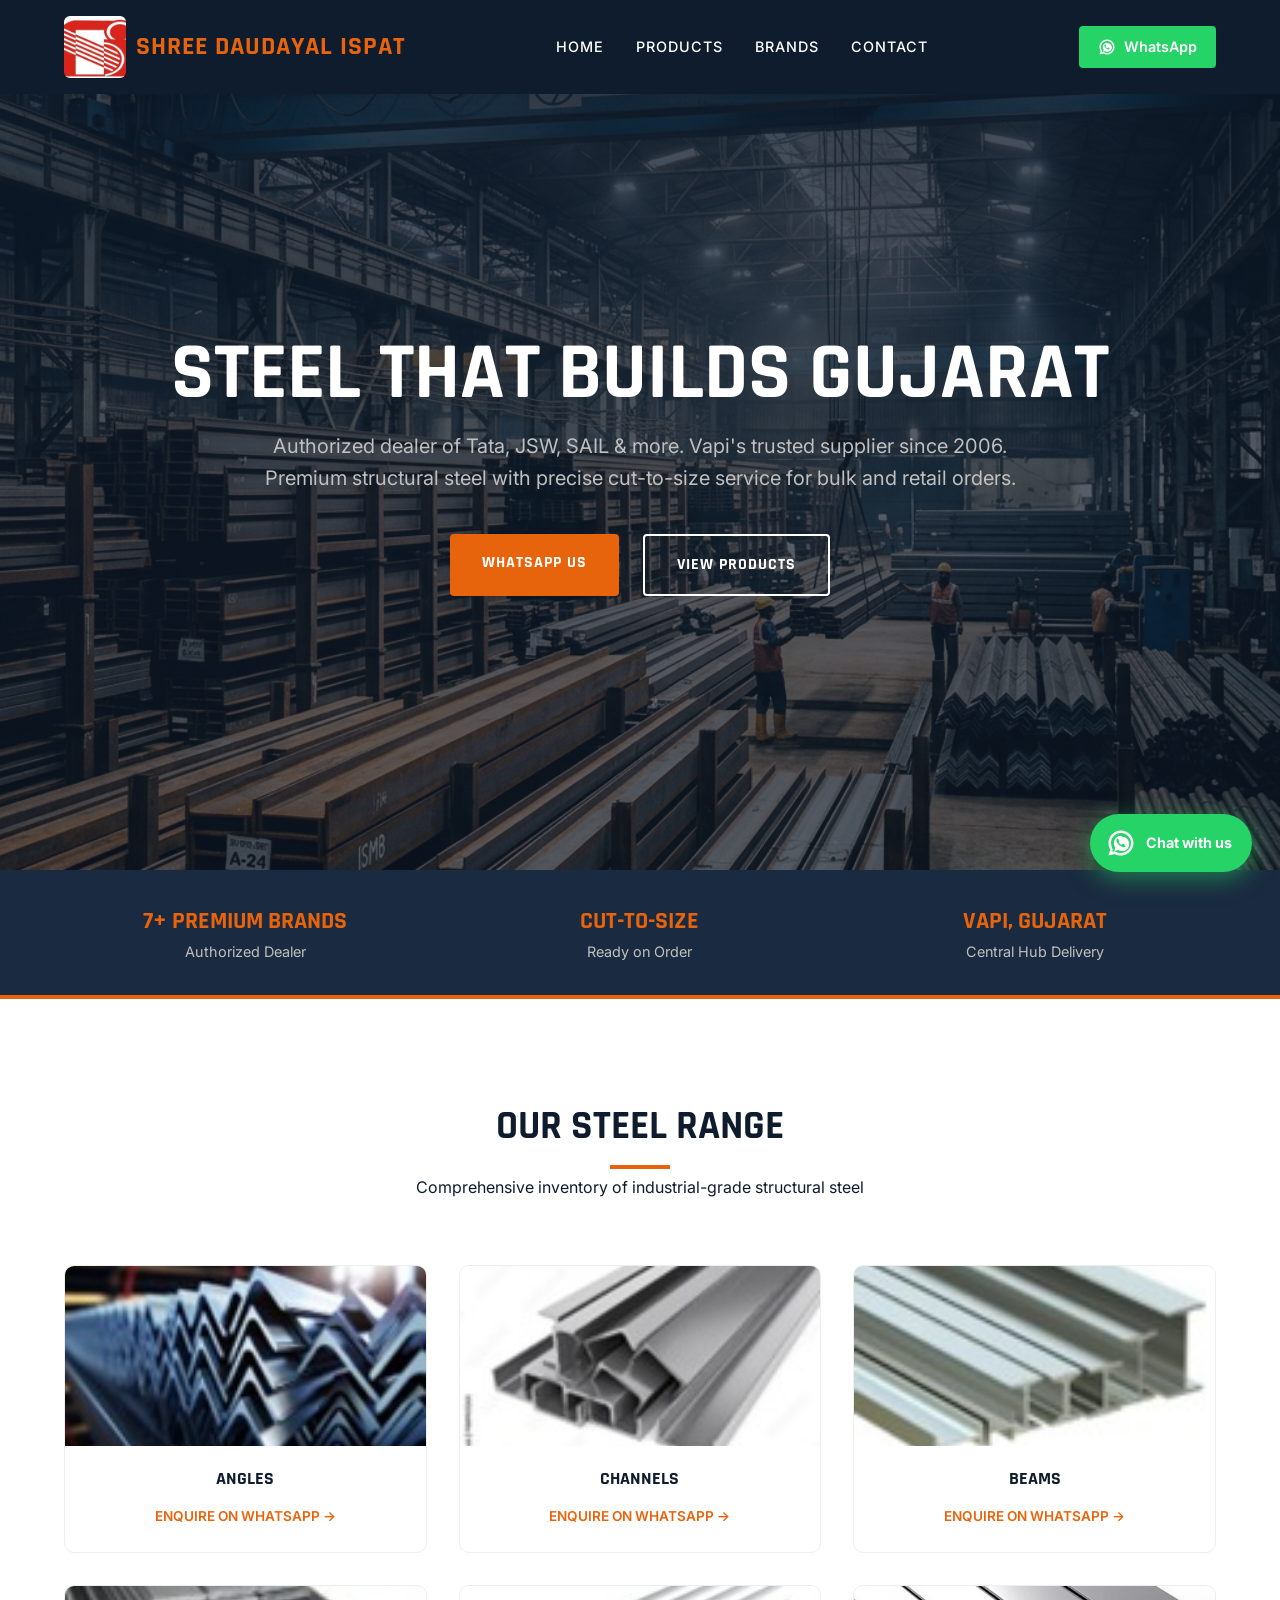
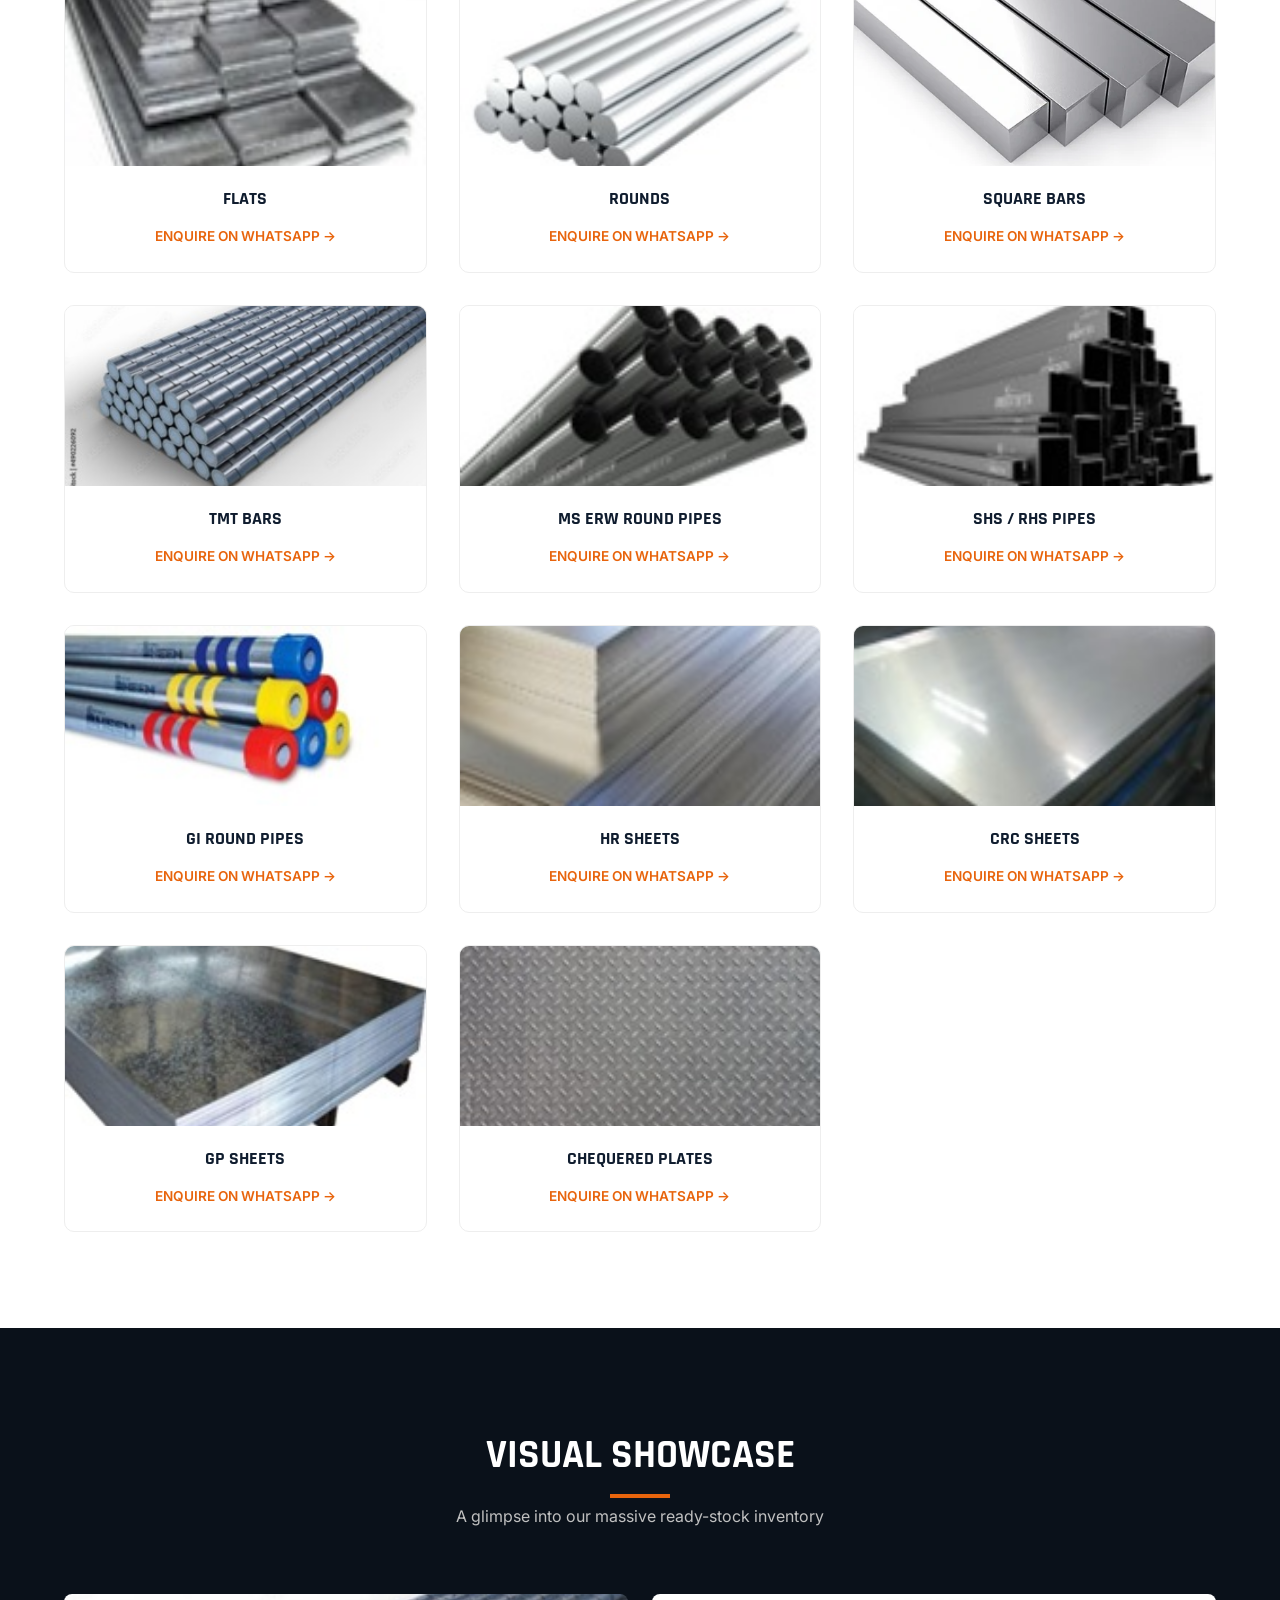
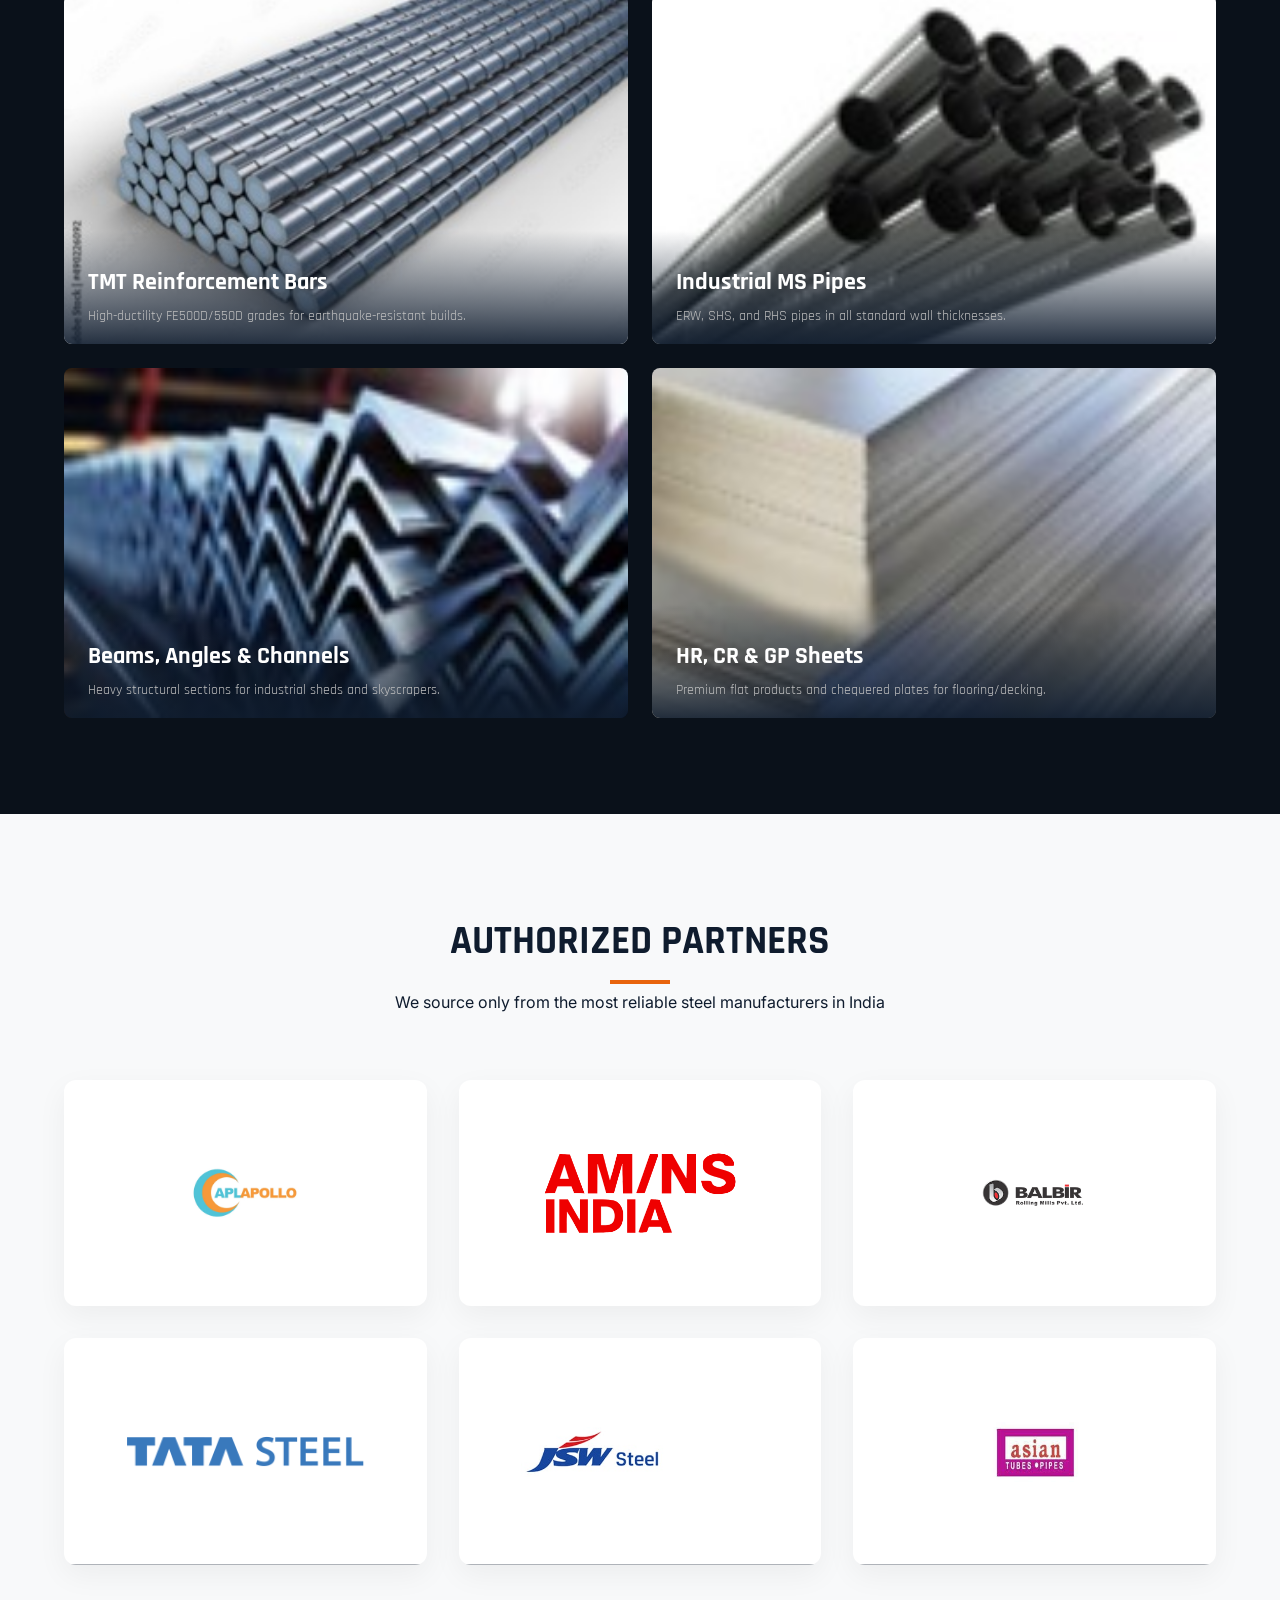
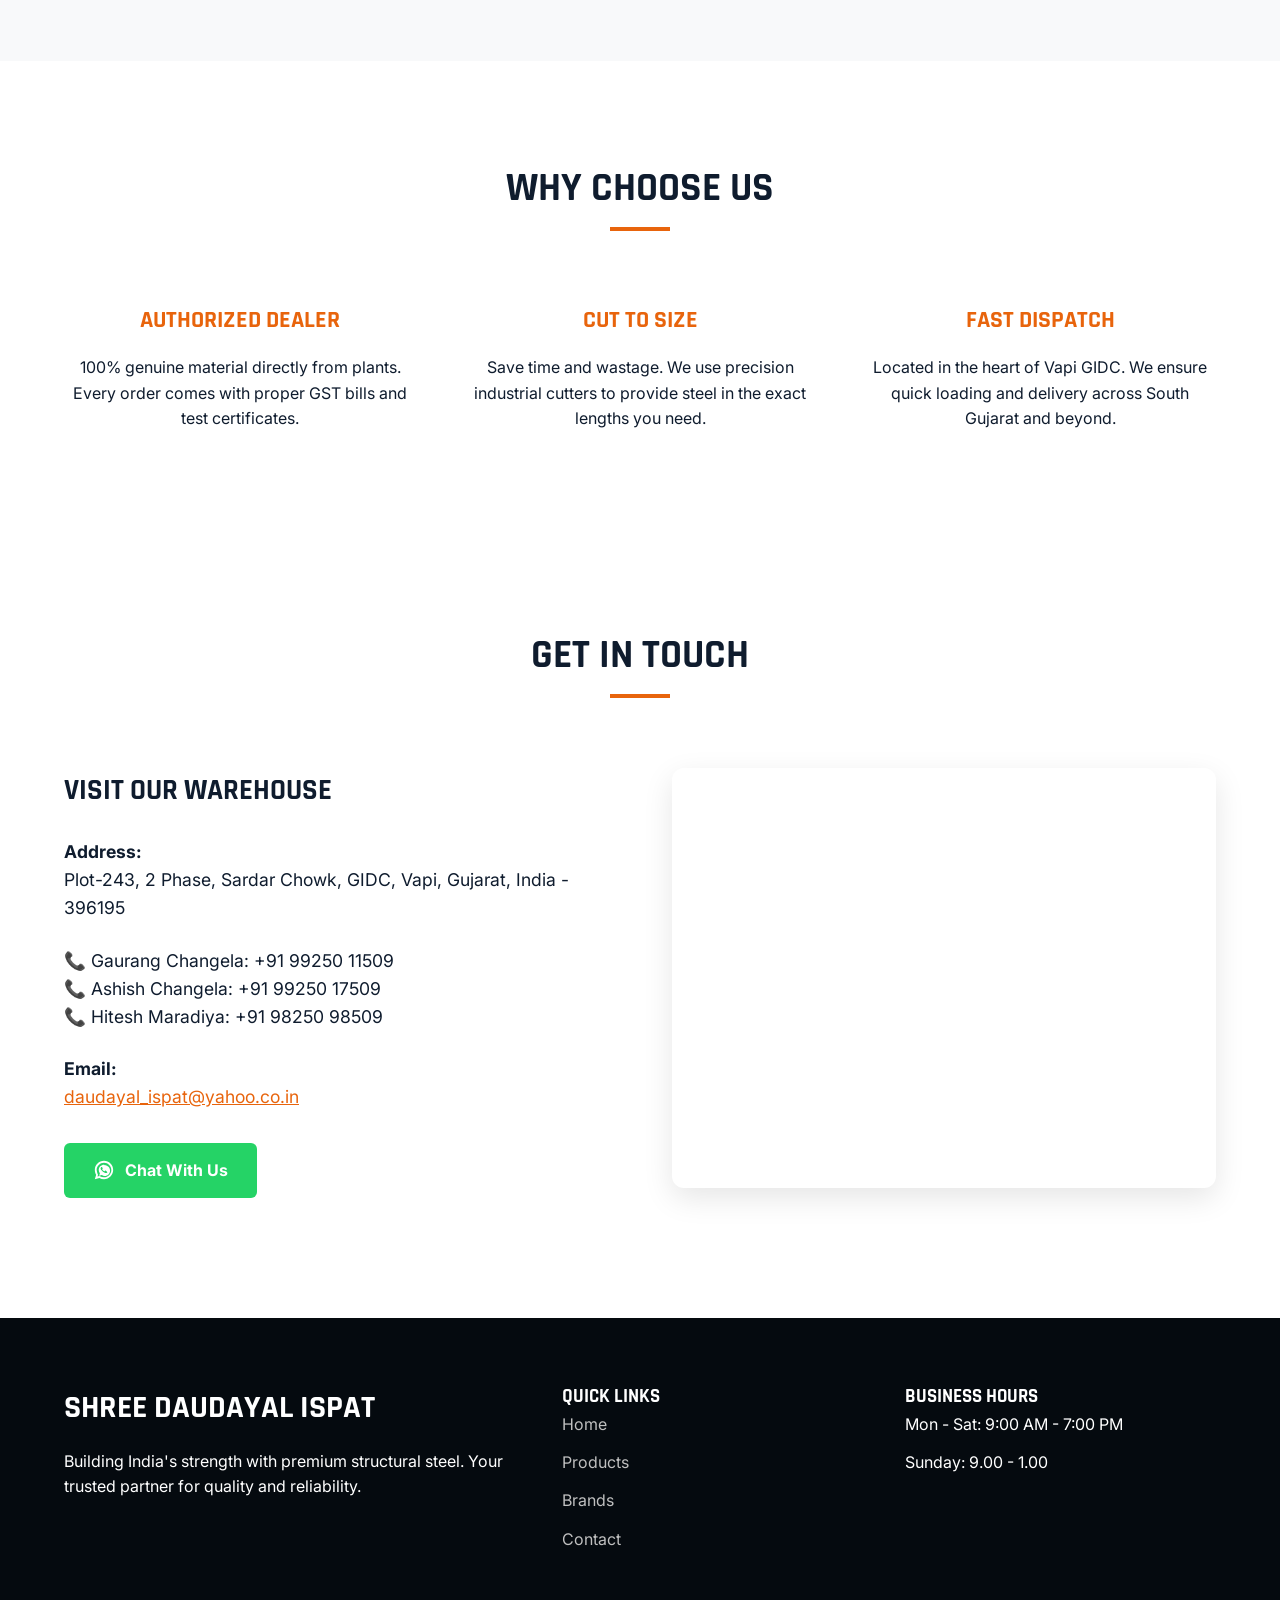
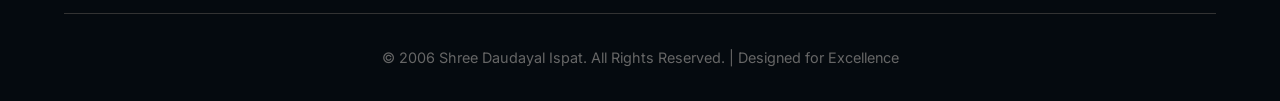
<file: index.html>
<!DOCTYPE html>
<html lang="en">

<head>
    <meta charset="UTF-8">
    <meta name="viewport" content="width=device-width, initial-scale=1.0">
    <title>Shree Daudayal Ispat | Structural Steel Supplier in Vapi, Gujarat</title>
    <meta name="description"
        content="Authorized dealer of Tata Steel, JSW, SAIL & APL Apollo. Vapi's trusted supplier of structural steel: angles, channels, beams, TMT bars, and more. Cut-to-size available.">

    <!-- Google Fonts -->
    <link rel="preconnect" href="https://fonts.googleapis.com">
    <link rel="preconnect" href="https://fonts.gstatic.com" crossorigin>
    <link
        href="https://fonts.googleapis.com/css2?family=Inter:wght@400;500;600&family=Rajdhani:wght@500;600;700&display=swap"
        rel="stylesheet">

    <style>
        :root {
            --navy: #0f1c2e;
            --navy-light: #1a2a40;
            --grey: #c0c0c0;
            --grey-dark: #808080;
            --orange: #e8640c;
            --orange-hover: #ff7a21;
            --white: #ffffff;
            --black: #050a0f;
            --transition: all 0.3s cubic-bezier(0.4, 0, 0.2, 1);
        }

        * {
            margin: 0;
            padding: 0;
            box-sizing: border-box;
            scroll-behavior: smooth;
        }

        body {
            font-family: 'Inter', sans-serif;
            background-color: var(--white);
            color: var(--navy);
            line-height: 1.6;
            overflow-x: hidden;
        }

        h1,
        h2,
        h3,
        .logo-text {
            font-family: 'Rajdhani', sans-serif;
            text-transform: uppercase;
            font-weight: 700;
        }

        /* --- Navbar --- */
        nav {
            position: fixed;
            top: 0;
            width: 100%;
            background-color: var(--navy);
            color: var(--white);
            z-index: 1000;
            padding: 1rem 5%;
            display: flex;
            justify-content: space-between;
            align-items: center;
            box-shadow: 0 4px 20px rgba(0, 0, 0, 0.1);
        }

        .logo-brand {
            display: flex;
            align-items: center;
            gap: 10px;
            text-decoration: none;
        }

        .logo-brand img {
            width: 62px;
            height: 62px;
            border-radius: 6px;
            object-fit: cover;
            object-position: center;
            flex-shrink: 0;
        }

        .logo-text {
            font-size: 1.6rem;
            letter-spacing: 1px;
            color: var(--orange);
        }

        .logo-text span {
            color: var(--orange);
        }

        @media (max-width: 480px) {
            .logo-brand img { width: 46px; height: 46px; }
            .logo-text { font-size: 1.15rem; }
        }

        .nav-links {
            display: flex;
            gap: 2rem;
            list-style: none;
        }

        .nav-links a {
            color: var(--white);
            text-decoration: none;
            font-weight: 500;
            font-size: 0.9rem;
            text-transform: uppercase;
            letter-spacing: 1px;
            transition: var(--transition);
        }

        .nav-links a:hover {
            color: var(--orange);
        }

        .nav-cta {
            background-color: #25D366;
            /* WhatsApp Green */
            color: white;
            padding: 0.6rem 1.2rem;
            border-radius: 4px;
            text-decoration: none;
            display: flex;
            align-items: center;
            gap: 8px;
            font-weight: 600;
            font-size: 0.9rem;
            transition: var(--transition);
        }

        .nav-cta:hover {
            transform: translateY(-2px);
            box-shadow: 0 4px 12px rgba(37, 211, 102, 0.3);
        }

        .menu-toggle {
            display: none;
            cursor: pointer;
            font-size: 1.5rem;
        }

        /* --- Hero --- */
        .hero {
            height: 90vh;
            background: linear-gradient(rgba(15, 28, 46, 0.8), rgba(15, 28, 46, 0.6)), url('hero.png');
            background-size: cover;
            background-position: center;
            display: flex;
            flex-direction: column;
            justify-content: center;
            align-items: center;
            text-align: center;
            color: var(--white);
            padding: 0 5%;
            margin-top: 60px;
        }

        .hero h1 {
            font-size: clamp(2.5rem, 8vw, 5rem);
            margin-bottom: 1rem;
            line-height: 1;
        }

        .hero p {
            font-size: clamp(1rem, 2vw, 1.25rem);
            max-width: 800px;
            margin-bottom: 2.5rem;
            color: var(--grey);
        }

        .hero-btns {
            display: flex;
            gap: 1.5rem;
        }

        .btn {
            padding: 1rem 2rem;
            border-radius: 4px;
            text-decoration: none;
            font-weight: 700;
            text-transform: uppercase;
            letter-spacing: 1px;
            transition: var(--transition);
            font-family: 'Rajdhani', sans-serif;
        }

        .btn-primary {
            background-color: var(--orange);
            color: var(--white);
        }

        .btn-primary:hover {
            background-color: var(--orange-hover);
            transform: translateY(-3px);
        }

        .btn-secondary {
            background-color: transparent;
            border: 2px solid var(--white);
            color: var(--white);
        }

        .btn-secondary:hover {
            background-color: var(--white);
            color: var(--navy);
            transform: translateY(-3px);
        }

        /* --- Trust Bar --- */
        .trust-bar {
            background-color: var(--navy-light);
            padding: 2rem 5%;
            display: grid;
            grid-template-columns: repeat(3, 1fr);
            gap: 2rem;
            border-bottom: 4px solid var(--orange);
        }

        .trust-item {
            text-align: center;
            color: var(--white);
        }

        .trust-item h3 {
            font-size: 1.5rem;
            color: var(--orange);
        }

        .trust-item p {
            font-size: 0.9rem;
            color: var(--grey);
        }

        /* --- Products Section --- */
        .section-padding {
            padding: 6rem 5%;
        }

        .section-header {
            text-align: center;
            margin-bottom: 4rem;
        }

        .section-header h2 {
            font-size: 2.5rem;
            position: relative;
            display: inline-block;
            margin-bottom: 1rem;
        }

        .section-header h2::after {
            content: '';
            position: absolute;
            bottom: -10px;
            left: 50%;
            transform: translateX(-50%);
            width: 60px;
            height: 4px;
            background-color: var(--orange);
        }

        .products-grid {
            display: grid;
            grid-template-columns: repeat(auto-fill, minmax(280px, 1fr));
            gap: 2rem;
        }

        .product-card {
            background: var(--white);
            border: 1px solid #eee;
            border-radius: 10px;
            overflow: hidden;
            text-align: center;
            transition: var(--transition);
            display: flex;
            flex-direction: column;
            align-items: center;
            justify-content: space-between;
        }

        .product-card:hover {
            border-color: var(--orange);
            transform: translateY(-8px);
            box-shadow: 0 20px 40px rgba(0, 0, 0, 0.1);
        }

        .product-img-wrap {
            width: 100%;
            height: 180px;
            overflow: hidden;
        }

        .product-img-wrap img {
            width: 100%;
            height: 100%;
            object-fit: cover;
            transition: transform 0.4s ease;
        }

        .product-card:hover .product-img-wrap img {
            transform: scale(1.08);
        }

        .product-card-body {
            padding: 1.2rem 1.5rem 1.5rem;
            width: 100%;
            display: flex;
            flex-direction: column;
            align-items: center;
        }

        .product-card h3 {
            font-size: 1.1rem;
            margin-bottom: 0.8rem;
            color: var(--navy);
        }

        .enquire-btn {
            color: var(--orange);
            text-decoration: none;
            font-weight: 600;
            font-size: 0.85rem;
            text-transform: uppercase;
            display: flex;
            align-items: center;
            gap: 5px;
        }

        .enquire-btn:hover {
            text-decoration: underline;
        }

        /* --- Gallery Section --- */
        .gallery-grid {
            display: grid;
            grid-template-columns: repeat(2, 1fr);
            gap: 1.5rem;
        }

        .gallery-item {
            position: relative;
            overflow: hidden;
            border-radius: 8px;
            height: 350px;
        }

        .gallery-item img {
            width: 100%;
            height: 100%;
            object-fit: cover;
            transition: var(--transition);
        }

        .gallery-item:hover img {
            transform: scale(1.05);
        }

        .gallery-caption {
            position: absolute;
            bottom: 0;
            left: 0;
            right: 0;
            background: linear-gradient(transparent, rgba(15, 28, 46, 0.9));
            color: var(--white);
            padding: 2rem 1.5rem 1rem;
            font-family: 'Rajdhani', sans-serif;
        }

        .gallery-caption h4 {
            font-size: 1.5rem;
            margin-bottom: 0.2rem;
        }

        .gallery-caption p {
            font-size: 0.9rem;
            color: var(--grey);
        }

        /* --- Brands Section --- */
        .brands-section {
            background-color: #f8f9fa;
        }

        .partners-grid {
            display: grid;
            grid-template-columns: repeat(auto-fit, minmax(280px, 1fr));
            gap: 2rem;
            max-width: 1200px;
            margin: 0 auto;
        }

        .partner-card {
            position: relative;
            background: var(--white);
            border-radius: 12px;
            overflow: hidden;
            box-shadow: 0 10px 30px rgba(0, 0, 0, 0.05);
            transition: var(--transition);
            aspect-ratio: 16 / 10;
            display: flex;
            align-items: center;
            justify-content: center;
            padding: 2rem;
            cursor: pointer;
        }

        .partner-card:hover {
            transform: translateY(-10px);
            box-shadow: 0 20px 40px rgba(0, 0, 0, 0.1);
        }

        .partner-logo {
            max-width: 80%;
            max-height: 70%;
            object-fit: contain;
            transition: var(--transition);
        }

        .partner-card:hover .partner-logo {
            opacity: 0;
            visibility: hidden;
        }

        .partner-info {
            position: absolute;
            bottom: 0;
            left: 0;
            right: 0;
            background: linear-gradient(to top, var(--navy) 20%, rgba(15, 28, 46, 0.98) 100%);
            color: white;
            padding: 1.2rem;
            transform: translateY(100%);
            transition: all 0.4s cubic-bezier(0.4, 0, 0.2, 1);
            text-align: center;
            display: flex;
            flex-direction: column;
            justify-content: center;
            height: 100%;
        }

        .partner-card:hover .partner-info {
            transform: translateY(0);
        }

        .partner-info h4 {
            font-size: 1.5rem;
            margin-bottom: 1rem;
            color: var(--orange);
            font-family: 'Rajdhani', sans-serif;
            font-weight: 700;
            text-transform: uppercase;
            letter-spacing: 1px;
            border-bottom: 2px solid var(--orange);
            display: inline-block;
            padding-bottom: 5px;
        }

        .partner-info p {
            font-size: 0.95rem;
            line-height: 1.6;
            color: var(--white);
            margin-top: 0.5rem;
        }

        /* --- Why Us Section --- */
        .why-us-grid {
            display: grid;
            grid-template-columns: repeat(3, 1fr);
            gap: 3rem;
        }

        .why-card {
            text-align: center;
        }

        .why-card h3 {
            font-size: 1.5rem;
            margin-bottom: 1rem;
            color: var(--orange);
        }

        /* --- Contact Section --- */
        .contact-container {
            display: grid;
            grid-template-columns: 1fr 1fr;
            gap: 4rem;
        }

        .contact-info h3 {
            font-size: 1.8rem;
            margin-bottom: 1.5rem;
        }

        .info-item {
            display: flex;
            gap: 1rem;
            margin-bottom: 1.5rem;
        }

        .info-item p {
            font-size: 1.1rem;
        }

        .map-placeholder {
            width: 100%;
            height: 420px;
            border-radius: 12px;
            overflow: hidden;
            box-shadow: 0 10px 30px rgba(0, 0, 0, 0.1);
        }

        .map-placeholder iframe {
            width: 100%;
            height: 100%;
            border: 0;
            display: block;
        }

        .enquiry-note {
            margin-top: 2rem;
            padding: 1.5rem;
            background-color: #fff4e6;
            border-left: 4px solid var(--orange);
            border-radius: 4px;
        }

        /* --- Footer --- */
        footer {
            background-color: var(--black);
            color: var(--white);
            padding: 4rem 5% 2rem;
        }

        .footer-grid {
            display: grid;
            grid-template-columns: 2fr 1fr 1fr;
            gap: 4rem;
            margin-bottom: 3rem;
        }

        .footer-logo h2 {
            font-size: 2rem;
            margin-bottom: 1rem;
        }

        .footer-links ul {
            list-style: none;
        }

        .footer-links li {
            margin-bottom: 0.8rem;
        }

        .footer-links a {
            color: var(--grey);
            text-decoration: none;
            transition: var(--transition);
        }

        .footer-links a:hover {
            color: var(--orange);
        }

        .copyright {
            text-align: center;
            padding-top: 2rem;
            border-top: 1px solid #333;
            color: #666;
            font-size: 0.9rem;
        }

        /* --- Responsive --- */

        /* Large Desktops (1440px+) */
        @media (min-width: 1440px) {
            .partners-grid {
                grid-template-columns: repeat(3, 1fr);
            }
        }

        /* Laptops & Standard Desktops (1024px - 1439px) */
        @media (max-width: 1280px) {
            .partners-grid {
                grid-template-columns: repeat(3, 1fr);
            }

            .footer-grid {
                grid-template-columns: 1.5fr 1fr 1fr;
                gap: 2rem;
            }
        }

        /* Tablets & Small Laptops (768px - 1023px) */
        @media (max-width: 1024px) {

            .why-us-grid,
            .contact-container {
                grid-template-columns: 1fr;
            }

            .partners-grid {
                grid-template-columns: repeat(2, 1fr);
            }

            .gallery-grid {
                grid-template-columns: 1fr;
            }

            .trust-bar {
                grid-template-columns: repeat(3, 1fr);
            }

            .section-padding {
                padding: 4rem 5%;
            }
        }

        /* Tablets (600px - 767px) */
        @media (max-width: 768px) {
            nav {
                padding: 1rem 5%;
            }

            /* Hamburger Menu */
            .menu-toggle {
                display: block;
                background: none;
                border: none;
                cursor: pointer;
                padding: 5px;
                z-index: 1001;
            }

            .menu-toggle span {
                display: block;
                width: 25px;
                height: 2px;
                background-color: var(--white);
                margin: 5px 0;
                transition: var(--transition);
                border-radius: 2px;
            }

            .menu-toggle.open span:nth-child(1) {
                transform: translateY(7px) rotate(45deg);
            }

            .menu-toggle.open span:nth-child(2) {
                opacity: 0;
            }

            .menu-toggle.open span:nth-child(3) {
                transform: translateY(-7px) rotate(-45deg);
            }

            .nav-links {
                display: flex;
                flex-direction: column;
                position: fixed;
                top: 0;
                right: -100%;
                width: 70%;
                max-width: 300px;
                height: 100vh;
                background-color: var(--navy);
                padding: 5rem 2rem 2rem;
                gap: 1.5rem;
                transition: right 0.3s ease;
                z-index: 1000;
                box-shadow: -5px 0 30px rgba(0, 0, 0, 0.3);
            }

            .nav-links.open {
                right: 0;
            }

            .nav-links a {
                font-size: 1.1rem;
            }

            .hero {
                height: auto;
                min-height: 80vh;
                padding: 8rem 5% 4rem;
            }

            .hero h1 {
                font-size: clamp(2rem, 10vw, 3.5rem);
            }

            .hero-btns {
                flex-direction: column;
                width: 100%;
                gap: 1rem;
            }

            .btn {
                width: 100%;
                text-align: center;
            }

            .trust-bar {
                grid-template-columns: 1fr;
                gap: 1.5rem;
                padding: 2rem 5%;
            }

            .partners-grid {
                grid-template-columns: repeat(2, 1fr);
                gap: 1rem;
            }

            .partner-card {
                aspect-ratio: 4 / 3;
            }

            .gallery-grid {
                grid-template-columns: 1fr;
            }

            .gallery-item {
                height: 250px;
            }

            .why-us-grid {
                grid-template-columns: 1fr;
                gap: 2rem;
            }

            .footer-grid {
                grid-template-columns: 1fr;
                gap: 2rem;
            }

            .nav-cta {
                padding: 0.5rem 0.8rem;
                font-size: 0.8rem;
            }

            .section-padding {
                padding: 3rem 5%;
            }

            .section-header h2 {
                font-size: 2rem;
            }
        }

        /* Small Phones (max 480px) */
        @media (max-width: 480px) {
            .partners-grid {
                grid-template-columns: 1fr;
            }

            .partner-card {
                aspect-ratio: 16 / 9;
            }

            .hero h1 {
                font-size: 2rem;
            }

            .hero p {
                font-size: 1rem;
            }

            .products-grid {
                grid-template-columns: 1fr;
            }

            .trust-bar {
                padding: 1.5rem 5%;
            }

            .gallery-item {
                height: 200px;
            }

            .footer-logo h2 {
                font-size: 1.5rem;
            }

            .section-padding {
                padding: 2.5rem 4%;
            }

            .logo-text {
                font-size: 1.2rem;
            }
        }
    </style>
</head>

<body>

    <nav>
        <a href="#home" class="logo-brand" onclick="closeMenu()">
            <img src="shree_daudayal_ispat.jpg" alt="Shree Daudayal Ispat Logo">
            <div class="logo-text">SHREE DAUDAYAL <span>ISPAT</span></div>
        </a>
        <ul class="nav-links" id="navLinks">
            <li><a href="#home" onclick="closeMenu()">Home</a></li>
            <li><a href="#products" onclick="closeMenu()">Products</a></li>
            <li><a href="#brands" onclick="closeMenu()">Brands</a></li>
            <li><a href="#contact" onclick="closeMenu()">Contact</a></li>
        </ul>
        <a href="https://wa.me/919925011509?text=Hello%2C%20I%20want%20to%20enquire%20about%20steel%20products"
            target="_blank" rel="noopener noreferrer"
            class="nav-cta">
            <svg viewBox="0 0 24 24" width="18" height="18" fill="currentColor">
                <path
                    d="M12.031 6.172c-3.181 0-5.767 2.586-5.768 5.766-.001 1.298.436 2.512 1.233 3.484l-.794 2.899 2.966-.777c.937.61 2.038.932 3.163.933h.001c3.181 0 5.767-2.587 5.768-5.766.001-3.18-2.586-5.766-5.768-5.766h-.001zm3.801 8.24c-.158.444-.916.813-1.261.865-.343.053-.77.079-2.316-.542-1.854-.744-3.037-2.624-3.13-2.748-.093-.124-.817-.899-.817-1.713 0-.813.427-1.212.579-1.378.152-.166.331-.208.441-.208.11 0 .221.001.317.005.102.004.238-.039.373.287.138.334.475 1.157.517 1.24.041.083.069.18.013.291-.056.111-.083.18-.166.277-.083.097-.174.215-.248.291-.083.084-.17.175-.073.342.097.166.429.709.919 1.146.63.563 1.161.737 1.327.82.166.083.262.069.359-.042.097-.111.413-.484.524-.65.111-.166.221-.138.372-.083s.951.449 1.117.533c.166.083.276.124.317.194.041.07.041.402-.117.846zM12 2C6.477 2 2 6.477 2 12c0 1.891.524 3.662 1.435 5.176L2 22l4.958-1.3c1.513.84 3.255 1.3 5.042 1.3 5.523 0 10-4.477 10-10S17.523 2 12 2zm0 18c-1.63 0-3.167-.47-4.468-1.28l-.32-.2-.24.06-2.02.53.54-1.97-.15-.24C4.54 15.63 4 14.13 4 12c0-4.41 3.59-8 8-8s8 3.59 8 8-3.59 8-8 8z" />
            </svg>
            WhatsApp
        </a>
        <button class="menu-toggle" id="menuToggle" onclick="toggleMenu()" aria-label="Toggle navigation">
            <span></span>
            <span></span>
            <span></span>
        </button>
    </nav>

    <header id="home" class="hero">
        <h1>Steel That Builds Gujarat</h1>
        <p>Authorized dealer of Tata, JSW, SAIL & more. Vapi's trusted supplier since 2006. Premium structural steel
            with precise cut-to-size service for bulk and retail orders.</p>
        <div class="hero-btns">
            <a href="https://wa.me/919925011509?text=Hello%2C%20I'd%20like%20to%20get%20a%20quote%20from%20Shree%20Daudayal%20Ispat"
                target="_blank" rel="noopener noreferrer"
                class="btn btn-primary">WhatsApp Us</a>
            <a href="#products" class="btn btn-secondary">View Products</a>
        </div>
    </header>

    <div class="trust-bar">
        <div class="trust-item">
            <h3>7+ Premium Brands</h3>
            <p>Authorized Dealer</p>
        </div>
        <div class="trust-item">
            <h3>Cut-to-Size</h3>
            <p>Ready on Order</p>
        </div>
        <div class="trust-item">
            <h3>Vapi, Gujarat</h3>
            <p>Central Hub Delivery</p>
        </div>
    </div>

    <section id="products" class="section-padding">
        <div class="section-header">
            <h2>Our Steel Range</h2>
            <p>Comprehensive inventory of industrial-grade structural steel</p>
        </div>

        <div class="products-grid">
            <!-- MS Angle -->
            <div class="product-card">
                <div class="product-img-wrap">
                    <img src="MS Angle.jpg" alt="MS Angles">
                </div>
                <div class="product-card-body">
                    <h3>Angles</h3>
                    <a href="https://wa.me/919925011509?text=Hello%2C%20I%20want%20to%20enquire%20about%20Angles"
                        target="_blank" rel="noopener noreferrer" class="enquire-btn">Enquire on WhatsApp →</a>
                </div>
            </div>
            <!-- MS Channel -->
            <div class="product-card">
                <div class="product-img-wrap">
                    <img src="MS Channel.jpg" alt="MS Channels">
                </div>
                <div class="product-card-body">
                    <h3>Channels</h3>
                    <a href="https://wa.me/919925011509?text=Hello%2C%20I%20want%20to%20enquire%20about%20Channels"
                        target="_blank" rel="noopener noreferrer" class="enquire-btn">Enquire on WhatsApp →</a>
                </div>
            </div>
            <!-- Beams -->
            <div class="product-card">
                <div class="product-img-wrap">
                    <img src="beam.jpg" alt="Beams">
                </div>
                <div class="product-card-body">
                    <h3>Beams</h3>
                    <a href="https://wa.me/919925011509?text=Hello%2C%20I%20want%20to%20enquire%20about%20Beams"
                        target="_blank" rel="noopener noreferrer" class="enquire-btn">Enquire on WhatsApp →</a>
                </div>
            </div>
            <!-- MS Flat Bars -->
            <div class="product-card">
                <div class="product-img-wrap">
                    <img src="MS Flat bars.jpg" alt="MS Flat Bars">
                </div>
                <div class="product-card-body">
                    <h3>Flats</h3>
                    <a href="https://wa.me/919925011509?text=Hello%2C%20I%20want%20to%20enquire%20about%20Flats"
                        target="_blank" rel="noopener noreferrer" class="enquire-btn">Enquire on WhatsApp →</a>
                </div>
            </div>
            <!-- MS Round Bars -->
            <div class="product-card">
                <div class="product-img-wrap">
                    <img src="MS Round Bars.jpg" alt="MS Round Bars">
                </div>
                <div class="product-card-body">
                    <h3>Rounds</h3>
                    <a href="https://wa.me/919925011509?text=Hello%2C%20I%20want%20to%20enquire%20about%20Rounds"
                        target="_blank" rel="noopener noreferrer" class="enquire-btn">Enquire on WhatsApp →</a>
                </div>
            </div>
            <!-- Square Bars -->
            <div class="product-card">
                <div class="product-img-wrap">
                    <img src="squarebars.webp" alt="Square Bars">
                </div>
                <div class="product-card-body">
                    <h3>Square Bars</h3>
                    <a href="https://wa.me/919925011509?text=Hello%2C%20I%20want%20to%20enquire%20about%20Square%20Bars"
                        target="_blank" rel="noopener noreferrer" class="enquire-btn">Enquire on WhatsApp →</a>
                </div>
            </div>
            <!-- TMT Bars -->
            <div class="product-card">
                <div class="product-img-wrap">
                    <img src="TMT Bars.jpg" alt="TMT Bars">
                </div>
                <div class="product-card-body">
                    <h3>TMT Bars</h3>
                    <a href="https://wa.me/919925011509?text=Hello%2C%20I%20want%20to%20enquire%20about%20TMT%20Bars"
                        target="_blank" rel="noopener noreferrer" class="enquire-btn">Enquire on WhatsApp →</a>
                </div>
            </div>
            <!-- MS ERW Round Pipes -->
            <div class="product-card">
                <div class="product-img-wrap">
                    <img src="MS ERW Round Pipes.jpg" alt="MS ERW Round Pipes">
                </div>
                <div class="product-card-body">
                    <h3>MS ERW Round Pipes</h3>
                    <a href="https://wa.me/919925011509?text=Hello%2C%20I%20want%20to%20enquire%20about%20MS%20ERW%20Round%20Pipes"
                        target="_blank" rel="noopener noreferrer" class="enquire-btn">Enquire on WhatsApp →</a>
                </div>
            </div>
            <!-- SHS/RHS Pipes -->
            <div class="product-card">
                <div class="product-img-wrap">
                    <img src="MS ERW SHS And RHS Pipes.jpg" alt="SHS RHS Pipes">
                </div>
                <div class="product-card-body">
                    <h3>SHS / RHS Pipes</h3>
                    <a href="https://wa.me/919925011509?text=Hello%2C%20I%20want%20to%20enquire%20about%20SHS%2FRHS%20Pipes"
                        target="_blank" rel="noopener noreferrer" class="enquire-btn">Enquire on WhatsApp →</a>
                </div>
            </div>
            <!-- GI Round Pipes -->
            <div class="product-card">
                <div class="product-img-wrap">
                    <img src="GI Round Pipes.jpg" alt="GI Round Pipes">
                </div>
                <div class="product-card-body">
                    <h3>GI Round Pipes</h3>
                    <a href="https://wa.me/919925011509?text=Hello%2C%20I%20want%20to%20enquire%20about%20GI%20Round%20Pipes"
                        target="_blank" rel="noopener noreferrer" class="enquire-btn">Enquire on WhatsApp →</a>
                </div>
            </div>
            <!-- HR Sheets -->
            <div class="product-card">
                <div class="product-img-wrap">
                    <img src="ms hr sheets.jpg" alt="HR Sheets">
                </div>
                <div class="product-card-body">
                    <h3>HR Sheets</h3>
                    <a href="https://wa.me/919925011509?text=Hello%2C%20I%20want%20to%20enquire%20about%20HR%20Sheets"
                        target="_blank" rel="noopener noreferrer" class="enquire-btn">Enquire on WhatsApp →</a>
                </div>
            </div>
            <!-- CRC Sheets -->
            <div class="product-card">
                <div class="product-img-wrap">
                    <img src="CRC Sheets.jpg" alt="CRC Sheets">
                </div>
                <div class="product-card-body">
                    <h3>CRC Sheets</h3>
                    <a href="https://wa.me/919925011509?text=Hello%2C%20I%20want%20to%20enquire%20about%20CRC%20Sheets"
                        target="_blank" rel="noopener noreferrer" class="enquire-btn">Enquire on WhatsApp →</a>
                </div>
            </div>
            <!-- GP Sheets -->
            <div class="product-card">
                <div class="product-img-wrap">
                    <img src="GP Sheet.jpg" alt="GP Sheets">
                </div>
                <div class="product-card-body">
                    <h3>GP Sheets</h3>
                    <a href="https://wa.me/919925011509?text=Hello%2C%20I%20want%20to%20enquire%20about%20GP%20Sheets"
                        target="_blank" rel="noopener noreferrer" class="enquire-btn">Enquire on WhatsApp →</a>
                </div>
            </div>
            <!-- Chequered Plates -->
            <div class="product-card">
                <div class="product-img-wrap">
                    <img src="MS Chequered Plate.jpg" alt="MS Chequered Plates">
                </div>
                <div class="product-card-body">
                    <h3>Chequered Plates</h3>
                    <a href="https://wa.me/919925011509?text=Hello%2C%20I%20want%20to%20enquire%20about%20Chequered%20Plates"
                        target="_blank" rel="noopener noreferrer" class="enquire-btn">Enquire on WhatsApp →</a>
                </div>
            </div>
        </div>
    </section>

    <section id="gallery" class="section-padding" style="background-color: #0a111a; color: white;">
        <div class="section-header">
            <h2 style="color: white;">Visual Showcase</h2>
            <p style="color: var(--grey);">A glimpse into our massive ready-stock inventory</p>
        </div>
        <div class="gallery-grid">
            <div class="gallery-item">
                <img src="TMT Bars.jpg" alt="TMT Bars Stock">
                <div class="gallery-caption">
                    <h4>TMT Reinforcement Bars</h4>
                    <p>High-ductility FE500D/550D grades for earthquake-resistant builds.</p>
                </div>
            </div>
            <div class="gallery-item">
                <img src="MS ERW Round Pipes.jpg" alt="Steel Pipes Stock">
                <div class="gallery-caption">
                    <h4>Industrial MS Pipes</h4>
                    <p>ERW, SHS, and RHS pipes in all standard wall thicknesses.</p>
                </div>
            </div>
            <div class="gallery-item">
                <img src="MS Angle.jpg" alt="Structural Steel Stock">
                <div class="gallery-caption">
                    <h4>Beams, Angles & Channels</h4>
                    <p>Heavy structural sections for industrial sheds and skyscrapers.</p>
                </div>
            </div>
            <div class="gallery-item">
                <img src="ms hr sheets.jpg" alt="Steel Sheets Stock">
                <div class="gallery-caption">
                    <h4>HR, CR & GP Sheets</h4>
                    <p>Premium flat products and chequered plates for flooring/decking.</p>
                </div>
            </div>
        </div>
    </section>

    <section id="brands" class="section-padding brands-section">
        <div class="section-header">
            <h2>Authorized Partners</h2>
            <p>We source only from the most reliable steel manufacturers in India</p>
        </div>
        <div class="partners-grid">
            <!-- Partner 1: APL Apollo -->
            <div class="partner-card">
                <img src="aplapollo.webp" alt="APL Apollo Logo" class="partner-logo">
                <div class="partner-info">
                    <h4>APL APOLLO</h4>
                    <p>India’s leading manufacturer of high-performance structural steel tubes and innovative hollow
                        sections for large-scale construction and infrastructure projects.</p>
                </div>
            </div>

            <!-- Partner 2: AM/NS India -->
            <div class="partner-card">
                <img src="amnsindia.png" alt="AM/NS India Logo" class="partner-logo">
                <div class="partner-info">
                    <h4>AM/NS INDIA</h4>
                    <p>A premier joint venture between ArcelorMittal and Nippon Steel, delivering advanced integrated
                        flat steel solutions with global technology standards.</p>
                </div>
            </div>

            <!-- Partner 3: Balbir Steel -->
            <div class="partner-card">
                <img src="balbir.png" alt="Balbir Steel Logo" class="partner-logo">
                <div class="partner-info">
                    <h4>BALBIR STEEL</h4>
                    <p>Trusted manufacturer of high-quality structural steel products, including angles and channels
                        engineered for maximum strength and industrial durability.</p>
                </div>
            </div>

            <!-- Partner 4: Tata Steel -->
            <div class="partner-card">
                <img src="TATA Steel.png" alt="Tata Steel Logo" class="partner-logo">
                <div class="partner-info">
                    <h4>TATA STEEL</h4>
                    <p>The global benchmark for steel excellence, offering premium TMT bars and structural steel with a
                        century-long legacy of trust and innovation.</p>
                </div>
            </div>

            <!-- Partner 5: JSW Steel -->
            <div class="partner-card">
                <img src="jsw-steel.jpeg.jpg" alt="JSW Steel Logo" class="partner-logo">
                <div class="partner-info">
                    <h4>JSW STEEL</h4>
                    <p>One of India’s largest producers of high-strength, eco-friendly steel products serving critical
                        sectors from automotive to large-scale infrastructure.</p>
                </div>
            </div>

            <!-- Partner 6: Asian Steel -->
            <div class="partner-card">
                <img src="Asian Tubes.jpeg.jpg" alt="Asian Steel Logo" class="partner-logo">
                <div class="partner-info">
                    <h4>ASIAN STEEL</h4>
                    <p>Reputed manufacturer of precision-engineered structural steel products, providing reliable beams
                        and sections for diverse fabrication needs.</p>
                </div>
            </div>
        </div>
    </section>

    <section id="why-us" class="section-padding">
        <div class="section-header">
            <h2>Why Choose Us</h2>
        </div>
        <div class="why-us-grid">
            <div class="why-card">
                <h3>Authorized Dealer</h3>
                <p>100% genuine material directly from plants. Every order comes with proper GST bills and test
                    certificates.</p>
            </div>
            <div class="why-card">
                <h3>Cut to Size</h3>
                <p>Save time and wastage. We use precision industrial cutters to provide steel in the exact lengths you
                    need.</p>
            </div>
            <div class="why-card">
                <h3>Fast Dispatch</h3>
                <p>Located in the heart of Vapi GIDC. We ensure quick loading and delivery across South Gujarat and
                    beyond.</p>
            </div>
        </div>
    </section>

    <section id="contact" class="section-padding">
        <div class="section-header">
            <h2>Get In Touch</h2>
        </div>
        <div class="contact-container">
            <div class="contact-info">
                <h3>Visit Our Warehouse</h3>
                <div class="info-item">
                    <p><strong>Address:</strong><br>Plot-243, 2 Phase, Sardar Chowk, GIDC,
                        Vapi, Gujarat, India - 396195</p>
                </div>
                <div class="info-item">
                    <p>
                        <a href="https://wa.me/919925011509?text=Hello%2C%20I%20want%20to%20enquire%20about%20steel%20products" target="_blank" rel="noopener noreferrer" style="color:inherit;text-decoration:none;">📞 Gaurang Changela: +91 99250 11509</a><br>
                        <a href="https://wa.me/919925017509?text=Hello%2C%20I%20want%20to%20enquire%20about%20steel%20products" target="_blank" rel="noopener noreferrer" style="color:inherit;text-decoration:none;">📞 Ashish Changela: +91 99250 17509</a><br>
                        <a href="https://wa.me/919825098509?text=Hello%2C%20I%20want%20to%20enquire%20about%20steel%20products" target="_blank" rel="noopener noreferrer" style="color:inherit;text-decoration:none;">📞 Hitesh Maradiya: +91 98250 98509</a>
                    </p>
                </div>
                <div class="info-item">
                    <p><strong>Email:</strong><br><a href="https://mail.google.com/mail/?view=cm&to=daudayal_ispat@yahoo.co.in&su=Steel%20Products%20Enquiry" target="_blank" rel="noopener noreferrer" style="color:var(--orange);">daudayal_ispat@yahoo.co.in</a></p>
                </div>
                <div class="info-item">
                    <a href="https://wa.me/919925011509?text=Hello%2C%20I%20want%20to%20get%20a%20quote%20from%20Shree%20Daudayal%20Ispat"
                       target="_blank" rel="noopener noreferrer"
                       style="display:inline-flex;align-items:center;gap:10px;background:#25D366;color:white;padding:0.9rem 1.8rem;border-radius:6px;text-decoration:none;font-weight:700;font-size:1rem;margin-top:0.5rem;transition:all 0.3s ease;">
                        <svg viewBox="0 0 24 24" width="22" height="22" fill="currentColor"><path d="M12.031 6.172c-3.181 0-5.767 2.586-5.768 5.766-.001 1.298.436 2.512 1.233 3.484l-.794 2.899 2.966-.777c.937.61 2.038.932 3.163.933h.001c3.181 0 5.767-2.587 5.768-5.766.001-3.18-2.586-5.766-5.768-5.766h-.001zm3.801 8.24c-.158.444-.916.813-1.261.865-.343.053-.77.079-2.316-.542-1.854-.744-3.037-2.624-3.13-2.748-.093-.124-.817-.899-.817-1.713 0-.813.427-1.212.579-1.378.152-.166.331-.208.441-.208.11 0 .221.001.317.005.102.004.238-.039.373.287.138.334.475 1.157.517 1.24.041.083.069.18.013.291-.056.111-.083.18-.166.277-.083.097-.174.215-.248.291-.083.084-.17.175-.073.342.097.166.429.709.919 1.146.63.563 1.161.737 1.327.82.166.083.262.069.359-.042.097-.111.413-.484.524-.65.111-.166.221-.138.372-.083s.951.449 1.117.533c.166.083.276.124.317.194.041.07.041.402-.117.846zM12 2C6.477 2 2 6.477 2 12c0 1.891.524 3.662 1.435 5.176L2 22l4.958-1.3c1.513.84 3.255 1.3 5.042 1.3 5.523 0 10-4.477 10-10S17.523 2 12 2zm0 18c-1.63 0-3.167-.47-4.468-1.28l-.32-.2-.24.06-2.02.53.54-1.97-.15-.24C4.54 15.63 4 12.13 4 12c0-4.41 3.59-8 8-8s8 3.59 8 8-3.59 8-8 8z"/></svg>
                        Chat With Us
                    </a>
                </div>
            </div>
            <div class="map-area">
                <div class="map-placeholder">
                    <iframe
                        src="https://www.google.com/maps/embed?pb=!1m18!1m12!1m3!1d3770.650727896268!2d72.9305384!3d20.3605071!2m3!1f0!2f0!3f0!3m2!1i1024!2i768!4f13.1!3m3!1m2!1s0x3be0cf0014d7c98b%3A0xb2f37692dc2caa43!2sSHREE%20DAUDAYAL%20ISPAT!5e0!3m2!1sen!2sin!4v1690874405678!5m2!1sen!2sin"
                        width="100%" height="100%" style="border:0;" allowfullscreen="" loading="lazy"
                        referrerpolicy="no-referrer-when-downgrade"></iframe>
                </div>
            </div>
        </div>
    </section>

    <footer>
        <div class="footer-grid">
            <div class="footer-logo">
                <h2>SHREE DAUDAYAL ISPAT</h2>
                <p>Building India's strength with premium structural steel. Your trusted partner for quality and
                    reliability.</p>
            </div>
            <div class="footer-links">
                <h3>Quick Links</h3>
                <ul>
                    <li><a href="#home">Home</a></li>
                    <li><a href="#products">Products</a></li>
                    <li><a href="#brands">Brands</a></li>
                    <li><a href="#contact">Contact</a></li>
                </ul>
            </div>
            <div class="footer-links">
                <h3>Business Hours</h3>
                <ul>
                    <li>Mon - Sat: 9:00 AM - 7:00 PM</li>
                    <li>Sunday: 9.00 - 1.00</li>
                </ul>
            </div>
        </div>
        <div class="copyright">
            &copy; 2006 Shree Daudayal Ispat. All Rights Reserved. | Designed for Excellence
        </div>
    </footer>

    <!-- Floating WhatsApp Button -->
    <a href="https://wa.me/919925011509?text=Hello%2C%20I%20want%20to%20enquire%20about%20steel%20products"
       id="whatsapp-float"
       target="_blank"
       rel="noopener noreferrer"
       aria-label="Chat with us on WhatsApp"
       title="Chat with us on WhatsApp">
        <svg viewBox="0 0 24 24" width="30" height="30" fill="white">
            <path d="M12.031 6.172c-3.181 0-5.767 2.586-5.768 5.766-.001 1.298.436 2.512 1.233 3.484l-.794 2.899 2.966-.777c.937.61 2.038.932 3.163.933h.001c3.181 0 5.767-2.587 5.768-5.766.001-3.18-2.586-5.766-5.768-5.766h-.001zm3.801 8.24c-.158.444-.916.813-1.261.865-.343.053-.77.079-2.316-.542-1.854-.744-3.037-2.624-3.13-2.748-.093-.124-.817-.899-.817-1.713 0-.813.427-1.212.579-1.378.152-.166.331-.208.441-.208.11 0 .221.001.317.005.102.004.238-.039.373.287.138.334.475 1.157.517 1.24.041.083.069.18.013.291-.056.111-.083.18-.166.277-.083.097-.174.215-.248.291-.083.084-.17.175-.073.342.097.166.429.709.919 1.146.63.563 1.161.737 1.327.82.166.083.262.069.359-.042.097-.111.413-.484.524-.65.111-.166.221-.138.372-.083s.951.449 1.117.533c.166.083.276.124.317.194.041.07.041.402-.117.846zM12 2C6.477 2 2 6.477 2 12c0 1.891.524 3.662 1.435 5.176L2 22l4.958-1.3c1.513.84 3.255 1.3 5.042 1.3 5.523 0 10-4.477 10-10S17.523 2 12 2zm0 18c-1.63 0-3.167-.47-4.468-1.28l-.32-.2-.24.06-2.02.53.54-1.97-.15-.24C4.54 15.63 4 12.13 4 12c0-4.41 3.59-8 8-8s8 3.59 8 8-3.59 8-8 8z"/>
        </svg>
        <span class="wa-float-label">Chat with us</span>
    </a>
    <style>
        #whatsapp-float {
            position: fixed;
            bottom: 28px;
            right: 28px;
            background: #25D366;
            color: white;
            border-radius: 50px;
            padding: 14px 20px 14px 16px;
            display: flex;
            align-items: center;
            gap: 10px;
            text-decoration: none;
            font-weight: 700;
            font-size: 0.9rem;
            box-shadow: 0 6px 24px rgba(37, 211, 102, 0.5);
            z-index: 9999;
            transition: all 0.3s cubic-bezier(0.4, 0, 0.2, 1);
            animation: wa-bounce 2s infinite;
        }
        #whatsapp-float:hover {
            transform: scale(1.08) translateY(-3px);
            box-shadow: 0 10px 32px rgba(37, 211, 102, 0.65);
            animation: none;
        }
        .wa-float-label {
            white-space: nowrap;
        }
        @keyframes wa-bounce {
            0%, 100% { transform: translateY(0); }
            50% { transform: translateY(-6px); }
        }
        @media (max-width: 480px) {
            #whatsapp-float { padding: 14px; border-radius: 50%; }
            .wa-float-label { display: none; }
        }
    </style>

    <script>
        // Hamburger Menu
        function toggleMenu() {
            const navLinks = document.getElementById('navLinks');
            const menuToggle = document.getElementById('menuToggle');
            navLinks.classList.toggle('open');
            menuToggle.classList.toggle('open');
        }

        function closeMenu() {
            const navLinks = document.getElementById('navLinks');
            const menuToggle = document.getElementById('menuToggle');
            navLinks.classList.remove('open');
            menuToggle.classList.remove('open');
        }

        // Close menu on outside click
        document.addEventListener('click', function (e) {
            const nav = document.querySelector('nav');
            if (!nav.contains(e.target)) closeMenu();
        });

        // Smooth scroll for internal links
        document.querySelectorAll('a[href^="#"]').forEach(anchor => {
            anchor.addEventListener('click', function (e) {
                e.preventDefault();
                const target = document.querySelector(this.getAttribute('href'));
                if (target) target.scrollIntoView({ behavior: 'smooth' });
            });
        });

        // Simple Navbar Scroll Effect
        window.addEventListener('scroll', () => {
            const nav = document.querySelector('nav');
            if (window.scrollY > 50) {
                nav.style.backgroundColor = 'rgba(15, 28, 46, 0.95)';
                nav.style.padding = '0.8rem 5%';
            } else {
                nav.style.backgroundColor = 'var(--navy)';
                nav.style.padding = '1rem 5%';
            }
        });
    </script>
</body>

</html>
</file>
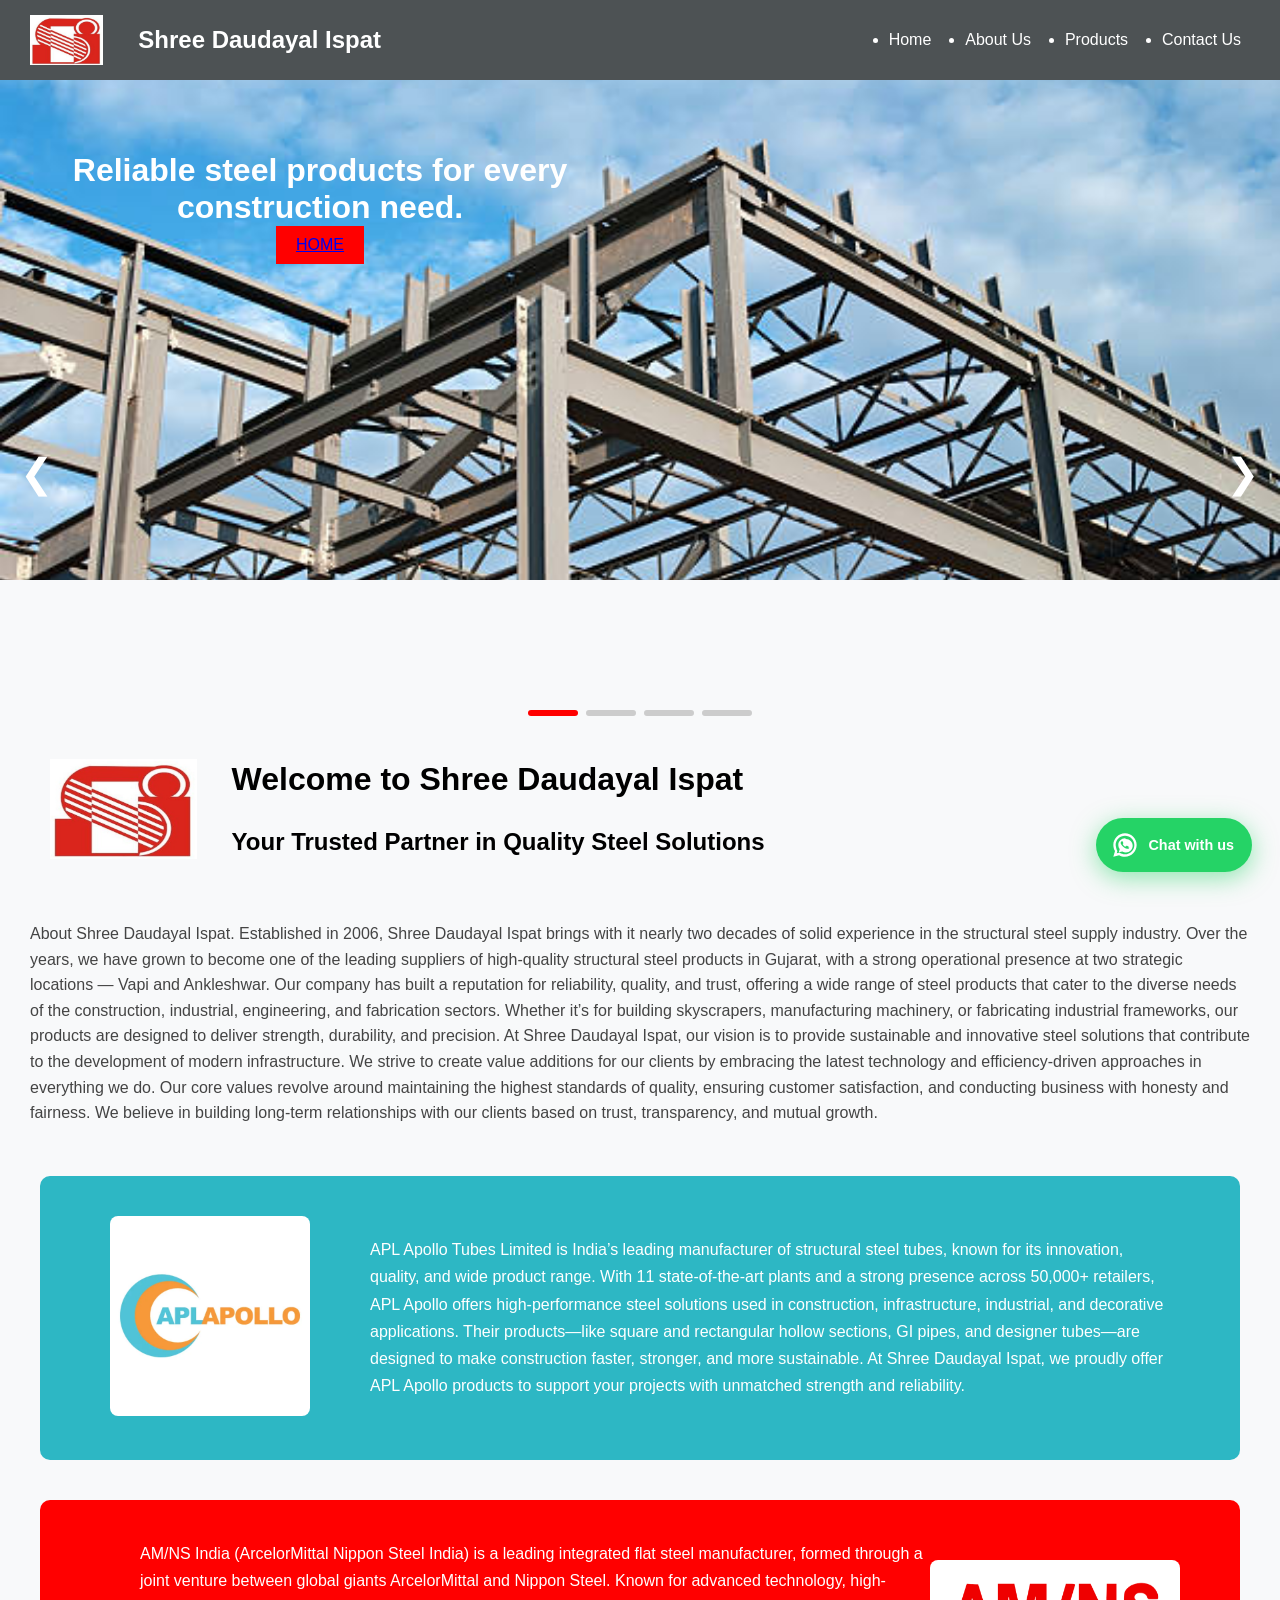
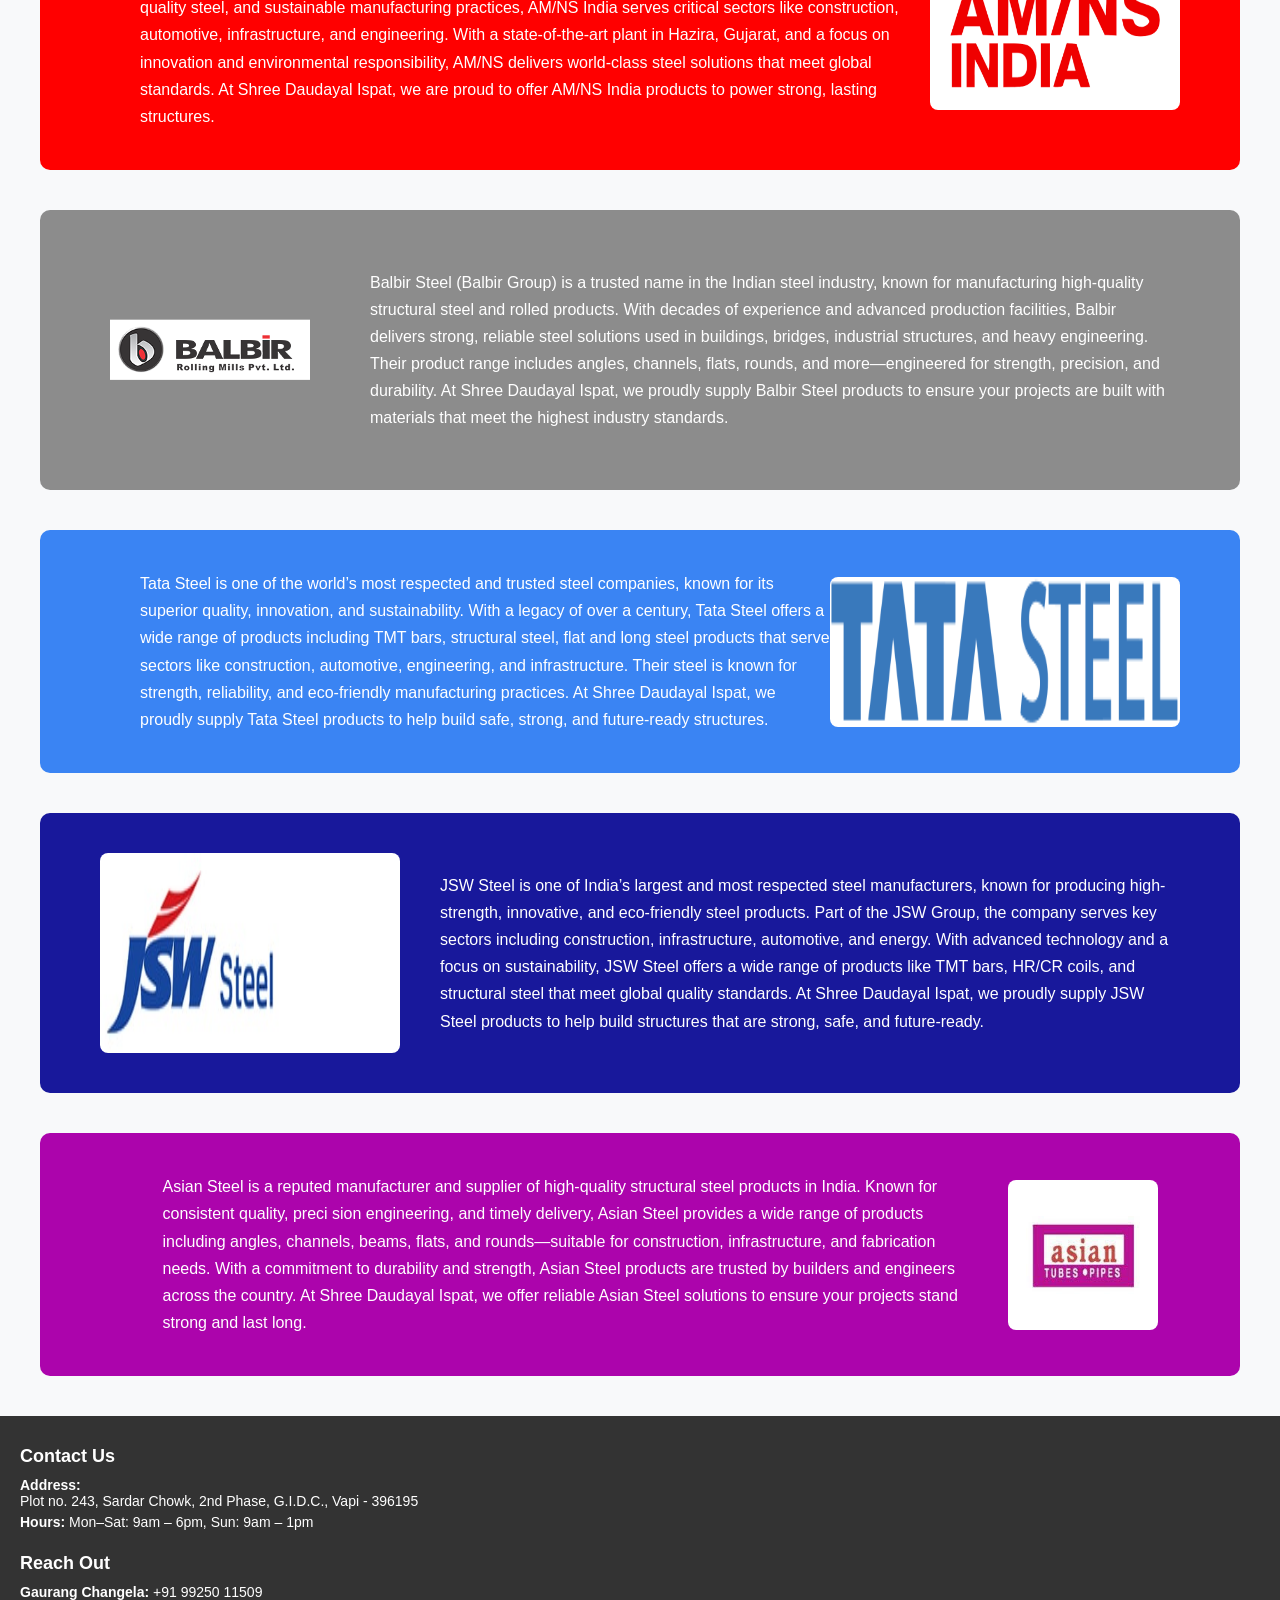
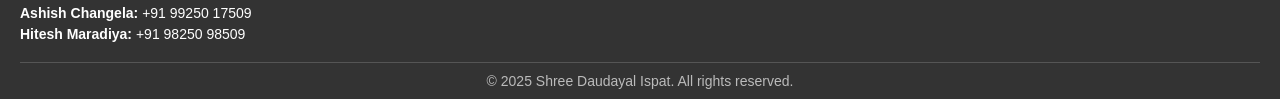
<file: aboutus.html>
<!DOCTYPE html>
<html lang="en">

<head>
    <meta charset="UTF-8">
    <meta name="viewport" content="width=device-width, initial-scale=1.0, shrink-to-fit=no">
    <meta name="description" content="Infrasture material seller. Selling unit in Vapi, Gujarat. Buy online - angle, channel, metal sheets, chequered plate, crc sheets, gp sheets, pipes, beam, bars for sale online and cut to size.">
    <title>Shree Daudayal Ispat</title>
    <link rel="stylesheet" href="index.css">
    <link rel="stylesheet" href="aboutus.css">
</head>

<body>
  <header class="navbar">
  <div class="logo-container">
    <img src="shree_daudayal_ispat.jpg" alt="Shree Daudayal Ispat Logo" class="logo">
    <span class="name">Shree Daudayal Ispat</span>
  </div>
  <nav>
    <ul class="nav-links">
      <li><a href="index.html">Home&nbsp;&nbsp;</a></li>
      <li><a href="aboutus.html">About Us&nbsp;&nbsp;</a></li>
      <li><a href="products.html">Products&nbsp;&nbsp;</a></li>
      <li><a href="contactus.html">Contact Us&nbsp;&nbsp;</a></li>
    </ul>
  </nav>
  </header>
    <div class="slider">
      <div class="slides">
        <div class="slide active" style="background-image: url('Image%202.jpg');">
          <div class="content1">
            <h1>Reliable steel products for every construction need.</h1>
            <button class="btn1"><a href="index.html">HOME</a></button>
          </div>
        </div>
        <div class="slide" style="background-image: url('Image%203.jpg');">
          <div class="content2">
            <h1>We empower construction with durable, sustainable, and precision steel products.</h1>
            <button class="btn2"><a href="aboutus.html">ABOUT US</a></button>
          </div>
        </div>
        <div class="slide" style="background-image: url('Image%204.jpg');">
          <div class="content3">
            <h1>From beams to tubes — find the right steel product for your project.</h1>
            <button class="btn3"><a href="products.html">PRODUCTS</a></button>
          </div>
        </div>
        <div class="slide" style="background-image: url('Image%205.jpg');">
          <div class="content4">
            <h1>Reach out. Let’s build something strong together.</h1>
            <button class="btn4"><a href="contact.html">CONTACT US</a></button>
          </div>
        </div>
      </div>
    </div>
    <div class="navigation">
     <button class="prev">&#10094;</button>
     <button class="next">&#10095;</button>
    </div>
    <div class="indicators">
      <span class="dot active" onclick="currentSlide(0)"></span>
      <span class="dot" onclick="currentSlide(1)"></span>
      <span class="dot" onclick="currentSlide(2)"></span>
      <span class="dot" onclick="currentSlide(3)"></span>
    </div>

    <section class="intro">
      <div class="intro-logo-text">
        <img src="shree_daudayal_ispat.jpg" alt="Shree Daudayal Ispat Logo">
        <div>
          <h1>Welcome to Shree Daudayal Ispat</h1>
          <h2>Your Trusted Partner in Quality Steel Solutions</h2>
        </div>
     </div>
     <p>About Shree Daudayal Ispat. Established in 2006, Shree Daudayal Ispat brings with it nearly two decades of solid experience in the structural steel supply industry. Over the years, we have grown to become one of the leading suppliers of high-quality structural steel products in Gujarat, with a strong operational presence at two strategic locations — Vapi and Ankleshwar.
     Our company has built a reputation for reliability, quality, and trust, offering a wide range of steel products that cater to the diverse needs of the construction, industrial, engineering, and fabrication sectors. Whether it’s for building skyscrapers, manufacturing machinery, or fabricating industrial frameworks, our products are designed to deliver strength, durability, and precision.
     At Shree Daudayal Ispat, our vision is to provide sustainable and innovative steel solutions that contribute to the development of modern infrastructure. We strive to create value additions for our clients by embracing the latest technology and efficiency-driven approaches in everything we do.
     Our core values revolve around maintaining the highest standards of quality, ensuring customer satisfaction, and conducting business with honesty and fairness. We believe in building long-term relationships with our clients based on trust, transparency, and mutual growth.</p>
     </section>

  <div>
    <div class="apollo">
      <div class="apollo-image">
        <img src="aplapollo.webp" alt="APL Apollo Logo">
      </div>
      <div class="apollo-text">
        APL Apollo Tubes Limited is India’s leading manufacturer of structural steel tubes, known for its innovation, quality, and wide product range. With 11 state-of-the-art plants and a strong presence across 50,000+ retailers, APL Apollo offers high-performance steel solutions used in construction, infrastructure, industrial, and decorative applications. Their products—like square and rectangular hollow sections, GI pipes, and designer tubes—are designed to make construction faster, stronger, and more sustainable. At Shree Daudayal Ispat, we proudly offer APL Apollo products to support your projects with unmatched strength and reliability.
      </div>
    </div>
    <div class="amns">
      <p class="amns-text">AM/NS India (ArcelorMittal Nippon Steel India) is a leading integrated flat steel manufacturer, formed through a joint venture between global giants ArcelorMittal and Nippon Steel. Known for advanced technology, high-quality steel, and sustainable manufacturing practices, AM/NS India serves critical sectors like construction, automotive, infrastructure, and engineering. With a state-of-the-art plant in Hazira, Gujarat, and a focus on innovation and environmental responsibility, AM/NS delivers world-class steel solutions that meet global standards. At Shree Daudayal Ispat, we are proud to offer AM/NS India products to power strong, lasting structures.</p>
      <img src="amnsindia.png">
    </div>
    <div class="balbir">
      <img src="balbir.png">
      <p class="balbir-text">Balbir Steel (Balbir Group) is a trusted name in the Indian steel industry, known for manufacturing high-quality structural steel and rolled products. With decades of experience and advanced production facilities, Balbir delivers strong, reliable steel solutions used in buildings, bridges, industrial structures, and heavy engineering. Their product range includes angles, channels, flats, rounds, and more—engineered for strength, precision, and durability. At Shree Daudayal Ispat, we proudly supply Balbir Steel products to ensure your projects are built with materials that meet the highest industry standards.</p>
    </div>
    <div class="tata-steel">
      <p>Tata Steel is one of the world’s most respected and trusted steel companies, known for its superior quality, innovation, and sustainability. With a legacy of over a century, Tata Steel offers a wide range of products including TMT bars, structural steel, flat and long steel products that serve sectors like construction, automotive, engineering, and infrastructure. Their steel is known for strength, reliability, and eco-friendly manufacturing practices. At Shree Daudayal Ispat, we proudly supply Tata Steel products to help build safe, strong, and future-ready structures.</p>
      <img src="TATA Steel.png">
    </div>
    <div class="jsw-steel">
      <img src="jsw-steel.jpeg.jpg">
      <p>JSW Steel is one of India’s largest and most respected steel manufacturers, known for producing high-strength, innovative, and eco-friendly steel products. Part of the JSW Group, the company serves key sectors including construction, infrastructure, automotive, and energy. With advanced technology and a focus on sustainability, JSW Steel offers a wide range of products like TMT bars, HR/CR coils, and structural steel that meet global quality standards. At Shree Daudayal Ispat, we proudly supply JSW Steel products to help build structures that are strong, safe, and future-ready.</p>
    </div>
    <div class="asian">
      <p>Asian Steel is a reputed manufacturer and supplier of high-quality structural steel products in India. Known for consistent quality, preci sion engineering, and timely delivery, Asian Steel provides a wide range of products including angles, channels, beams, flats, and rounds—suitable for construction, infrastructure, and fabrication needs. With a commitment to durability and strength, Asian Steel products are trusted by builders and engineers across the country. At Shree Daudayal Ispat, we offer reliable Asian Steel solutions to ensure your projects stand strong and last long.</p>
      <img src="Asian Tubes.jpeg.jpg">
    </div>
      
  </div>
  <!-- Floating WhatsApp Button -->
  <a href="https://wa.me/919925011509?text=Hello%2C%20I%20want%20to%20enquire%20about%20steel%20products"
     id="whatsapp-float"
     target="_blank"
     rel="noopener noreferrer"
     aria-label="Chat with us on WhatsApp"
     title="Chat with us on WhatsApp">
      <svg viewBox="0 0 24 24" width="28" height="28" fill="white"><path d="M12.031 6.172c-3.181 0-5.767 2.586-5.768 5.766-.001 1.298.436 2.512 1.233 3.484l-.794 2.899 2.966-.777c.937.61 2.038.932 3.163.933h.001c3.181 0 5.767-2.587 5.768-5.766.001-3.18-2.586-5.766-5.768-5.766h-.001zm3.801 8.24c-.158.444-.916.813-1.261.865-.343.053-.77.079-2.316-.542-1.854-.744-3.037-2.624-3.13-2.748-.093-.124-.817-.899-.817-1.713 0-.813.427-1.212.579-1.378.152-.166.331-.208.441-.208.11 0 .221.001.317.005.102.004.238-.039.373.287.138.334.475 1.157.517 1.24.041.083.069.18.013.291-.056.111-.083.18-.166.277-.083.097-.174.215-.248.291-.083.084-.17.175-.073.342.097.166.429.709.919 1.146.63.563 1.161.737 1.327.82.166.083.262.069.359-.042.097-.111.413-.484.524-.65.111-.166.221-.138.372-.083s.951.449 1.117.533c.166.083.276.124.317.194.041.07.041.402-.117.846zM12 2C6.477 2 2 6.477 2 12c0 1.891.524 3.662 1.435 5.176L2 22l4.958-1.3c1.513.84 3.255 1.3 5.042 1.3 5.523 0 10-4.477 10-10S17.523 2 12 2zm0 18c-1.63 0-3.167-.47-4.468-1.28l-.32-.2-.24.06-2.02.53.54-1.97-.15-.24C4.54 15.63 4 12.13 4 12c0-4.41 3.59-8 8-8s8 3.59 8 8-3.59 8-8 8z"/></svg>
      <span class="wa-float-label">Chat with us</span>
  </a>
  <style>
    #whatsapp-float { position:fixed; bottom:28px; right:28px; background:#25D366; color:white; border-radius:50px; padding:13px 18px 13px 15px; display:flex; align-items:center; gap:9px; text-decoration:none; font-weight:700; font-size:0.9rem; box-shadow:0 6px 24px rgba(37,211,102,0.5); z-index:9999; transition:all 0.3s ease; animation:wa-bounce 2s infinite; }
    #whatsapp-float:hover { transform:scale(1.08) translateY(-3px); box-shadow:0 10px 32px rgba(37,211,102,0.65); animation:none; }
    .wa-float-label { white-space:nowrap; }
    @keyframes wa-bounce { 0%,100%{transform:translateY(0)} 50%{transform:translateY(-6px)} }
    @media(max-width:480px){ #whatsapp-float{padding:13px;border-radius:50%;} .wa-float-label{display:none;} }
  </style>

  <footer class="footer">
    <div class="footer-content">
      <div class="footer-column">
        <h4>Contact Us</h4>
        <p><strong>Address:</strong><br>
        Plot no. 243,
        Sardar Chowk,
        2nd Phase, G.I.D.C.,
        Vapi - 396195</p>
	      <p><strong>Hours:</strong> Mon–Sat: 9am – 6pm, Sun: 9am – 1pm</p>
        <br>
        <h4>Reach Out</h4>
        <p><a href="https://wa.me/919925011509?text=Hello%2C%20I%20want%20to%20enquire%20about%20steel%20products" target="_blank" rel="noopener noreferrer" style="color:inherit;text-decoration:none;"><strong>Gaurang Changela:</strong> +91 99250 11509</a></p>
        <p><a href="https://wa.me/919925017509?text=Hello%2C%20I%20want%20to%20enquire%20about%20steel%20products" target="_blank" rel="noopener noreferrer" style="color:inherit;text-decoration:none;"><strong>Ashish Changela:</strong> +91 99250 17509</a></p>
        <p><a href="https://wa.me/919825098509?text=Hello%2C%20I%20want%20to%20enquire%20about%20steel%20products" target="_blank" rel="noopener noreferrer" style="color:inherit;text-decoration:none;"><strong>Hitesh Maradiya:</strong> +91 98250 98509</a></p>
      </div>
    </div>
    <div class="footer-bottom">
      © 2025 Shree Daudayal Ispat. All rights reserved.
    </div>
  </footer>
  <script src="index.js"></script>
</body>
</html>
</file>
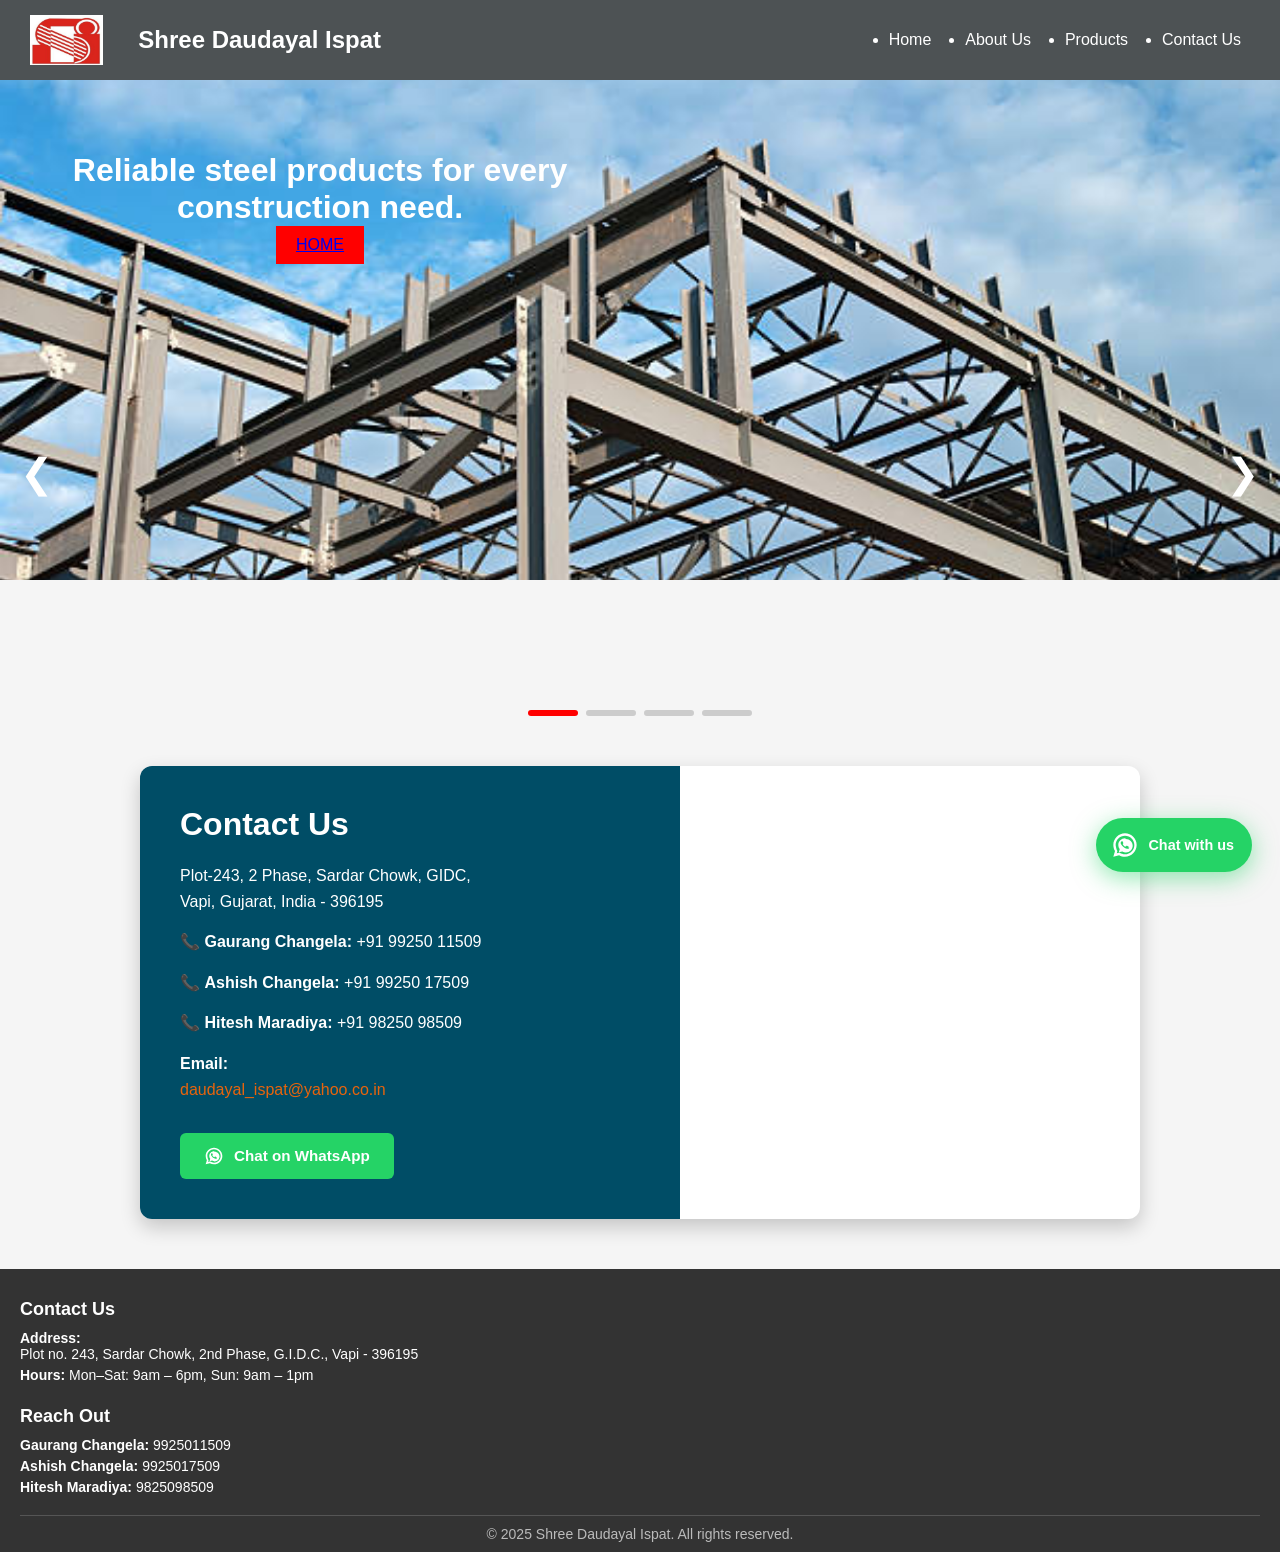
<file: contactus.html>
<!DOCTYPE html>
<html lang="en">
<head>
    <meta charset="UTF-8">
    <meta name="viewport" content="width=device-width, initial-scale=1.0, shrink-to-fit=no">
    <meta name="description" content="Infrasture material seller. Selling unit in Vapi, Gujarat. Buy online - angle, channel, metal sheets, chequered plate, crc sheets, gp sheets, pipes, beam, bars for sale online and cut to size.">
    <title>Shree Daudayal Ispat</title>
    <link rel="stylesheet" href="index.css">
    <link rel="stylesheet" href="contactus.css">
</head>

<body>

  <header class="navbar">

  <div class="logo-container">
    <img src="shree_daudayal_ispat.jpg" alt="Shree Daudayal Ispat Logo" class="logo">
    <span class="name">Shree Daudayal Ispat</span>
  </div>

  <nav>
    <ul class="nav-links">
      <li><a href="index.html">Home&nbsp;&nbsp;</a></li>
      <li><a href="aboutus.html">About Us&nbsp;&nbsp;</a></li>
      <li><a href="products.html">Products&nbsp;&nbsp;</a></li>
      <li><a href="contactus.html">Contact Us&nbsp;&nbsp;</a></li>
    </ul>
  </nav>

  </header>
    <div class="slider">
      <div class="slides">
        <div class="slide active" style="background-image: url('Image%202.jpg');">
          <div class="content1">
            <h1>Reliable steel products for every construction need.</h1>
            <button class="btn1"><a href="index.html">HOME</a></button>
          </div>
        </div>
        <div class="slide" style="background-image: url('Image%203.jpg');">
          <div class="content2">
            <h1>We empower construction with durable, sustainable, and precision steel products.</h1>
            <button class="btn2"><a href="aboutus.html">ABOUT US</a></button>
          </div>
        </div>
        <div class="slide" style="background-image: url('Image%204.jpg');">
          <div class="content3">
            <h1>From beams to tubes — find the right steel product for your project.</h1>
            <button class="btn3"><a href="products.html">PRODUCTS</a></button>
          </div>
        </div>
        <div class="slide" style="background-image: url('Image%205.jpg');">
          <div class="content4">
            <h1>Reach out. Let’s build something strong together.</h1>
            <button class="btn4"><a href="contact.html">CONTACT US</a></button>
          </div>
        </div>
      </div>
    </div>
    <div class="navigation">
     <button class="prev">&#10094;</button>
     <button class="next">&#10095;</button>
    </div>
    <div class="indicators">
      <span class="dot active" onclick="currentSlide(0)"></span>
      <span class="dot" onclick="currentSlide(1)"></span>
      <span class="dot" onclick="currentSlide(2)"></span>
      <span class="dot" onclick="currentSlide(3)"></span>
    </div>

  
  <div class="contact-card">
    <div class="contact-left">
      <h2>Contact Us</h2>
      <p>Plot-243, 2 Phase, Sardar Chowk, GIDC,<br />
        Vapi, Gujarat, India - 396195</p>
      <p>
        <a href="https://wa.me/919925011509?text=Hello%2C%20I%20want%20to%20enquire%20about%20steel%20products" target="_blank" rel="noopener noreferrer" style="color:inherit;text-decoration:none;">📞 <strong>Gaurang Changela:</strong> +91 99250 11509</a>
      </p>
      <p>
        <a href="https://wa.me/919925017509?text=Hello%2C%20I%20want%20to%20enquire%20about%20steel%20products" target="_blank" rel="noopener noreferrer" style="color:inherit;text-decoration:none;">📞 <strong>Ashish Changela:</strong> +91 99250 17509</a>
      </p>
      <p>
        <a href="https://wa.me/919825098509?text=Hello%2C%20I%20want%20to%20enquire%20about%20steel%20products" target="_blank" rel="noopener noreferrer" style="color:inherit;text-decoration:none;">📞 <strong>Hitesh Maradiya:</strong> +91 98250 98509</a>
      </p>
      <p><strong>Email:</strong><br>
        <a href="https://mail.google.com/mail/?view=cm&to=daudayal_ispat@yahoo.co.in&su=Steel%20Products%20Enquiry" target="_blank" rel="noopener noreferrer" style="color:#e8640c;">daudayal_ispat@yahoo.co.in</a></p>
      <a href="https://wa.me/919925011509?text=Hello%2C%20I%20want%20to%20get%20a%20quote%20from%20Shree%20Daudayal%20Ispat"
         target="_blank" rel="noopener noreferrer"
         style="display:inline-flex;align-items:center;gap:10px;background:#25D366;color:white;padding:0.8rem 1.5rem;border-radius:6px;text-decoration:none;font-weight:700;font-size:0.95rem;margin-top:1rem;">
        <svg viewBox="0 0 24 24" width="20" height="20" fill="currentColor"><path d="M12.031 6.172c-3.181 0-5.767 2.586-5.768 5.766-.001 1.298.436 2.512 1.233 3.484l-.794 2.899 2.966-.777c.937.61 2.038.932 3.163.933h.001c3.181 0 5.767-2.587 5.768-5.766.001-3.18-2.586-5.766-5.768-5.766h-.001zm3.801 8.24c-.158.444-.916.813-1.261.865-.343.053-.77.079-2.316-.542-1.854-.744-3.037-2.624-3.13-2.748-.093-.124-.817-.899-.817-1.713 0-.813.427-1.212.579-1.378.152-.166.331-.208.441-.208.11 0 .221.001.317.005.102.004.238-.039.373.287.138.334.475 1.157.517 1.24.041.083.069.18.013.291-.056.111-.083.18-.166.277-.083.097-.174.215-.248.291-.083.084-.17.175-.073.342.097.166.429.709.919 1.146.63.563 1.161.737 1.327.82.166.083.262.069.359-.042.097-.111.413-.484.524-.65.111-.166.221-.138.372-.083s.951.449 1.117.533c.166.083.276.124.317.194.041.07.041.402-.117.846zM12 2C6.477 2 2 6.477 2 12c0 1.891.524 3.662 1.435 5.176L2 22l4.958-1.3c1.513.84 3.255 1.3 5.042 1.3 5.523 0 10-4.477 10-10S17.523 2 12 2zm0 18c-1.63 0-3.167-.47-4.468-1.28l-.32-.2-.24.06-2.02.53.54-1.97-.15-.24C4.54 15.63 4 12.13 4 12c0-4.41 3.59-8 8-8s8 3.59 8 8-3.59 8-8 8z"/></svg>
        Chat on WhatsApp
      </a>
    </div>
    <div class="contact-right">
      <iframe
        src="https://www.google.com/maps/embed?pb=!1m18!1m12!1m3!1d3770.650727896268!2d72.9305384!3d20.3605071!2m3!1f0!2f0!3f0!3m2!1i1024!2i768!4f13.1!3m3!1m2!1s0x3be0cf0014d7c98b%3A0xb2f37692dc2caa43!2sSHREE%20DAUDAYAL%20ISPAT!5e0!3m2!1sen!2sin!4v1690874405678!5m2!1sen!2sin"
        width="100%"
        height="100%"
        style="border:0;"
        allowfullscreen=""
        loading="lazy"
        referrerpolicy="no-referrer-when-downgrade"
      ></iframe>
    </div>
  </div>

  <!-- Floating WhatsApp Button -->
  <a href="https://wa.me/919925011509?text=Hello%2C%20I%20want%20to%20enquire%20about%20steel%20products"
     id="whatsapp-float"
     target="_blank"
     rel="noopener noreferrer"
     aria-label="Chat with us on WhatsApp"
     title="Chat with us on WhatsApp">
      <svg viewBox="0 0 24 24" width="28" height="28" fill="white"><path d="M12.031 6.172c-3.181 0-5.767 2.586-5.768 5.766-.001 1.298.436 2.512 1.233 3.484l-.794 2.899 2.966-.777c.937.61 2.038.932 3.163.933h.001c3.181 0 5.767-2.587 5.768-5.766.001-3.18-2.586-5.766-5.768-5.766h-.001zm3.801 8.24c-.158.444-.916.813-1.261.865-.343.053-.77.079-2.316-.542-1.854-.744-3.037-2.624-3.13-2.748-.093-.124-.817-.899-.817-1.713 0-.813.427-1.212.579-1.378.152-.166.331-.208.441-.208.11 0 .221.001.317.005.102.004.238-.039.373.287.138.334.475 1.157.517 1.24.041.083.069.18.013.291-.056.111-.083.18-.166.277-.083.097-.174.215-.248.291-.083.084-.17.175-.073.342.097.166.429.709.919 1.146.63.563 1.161.737 1.327.82.166.083.262.069.359-.042.097-.111.413-.484.524-.65.111-.166.221-.138.372-.083s.951.449 1.117.533c.166.083.276.124.317.194.041.07.041.402-.117.846zM12 2C6.477 2 2 6.477 2 12c0 1.891.524 3.662 1.435 5.176L2 22l4.958-1.3c1.513.84 3.255 1.3 5.042 1.3 5.523 0 10-4.477 10-10S17.523 2 12 2zm0 18c-1.63 0-3.167-.47-4.468-1.28l-.32-.2-.24.06-2.02.53.54-1.97-.15-.24C4.54 15.63 4 12.13 4 12c0-4.41 3.59-8 8-8s8 3.59 8 8-3.59 8-8 8z"/></svg>
      <span class="wa-float-label">Chat with us</span>
  </a>
  <style>
    #whatsapp-float { position:fixed; bottom:28px; right:28px; background:#25D366; color:white; border-radius:50px; padding:13px 18px 13px 15px; display:flex; align-items:center; gap:9px; text-decoration:none; font-weight:700; font-size:0.9rem; box-shadow:0 6px 24px rgba(37,211,102,0.5); z-index:9999; transition:all 0.3s ease; animation:wa-bounce 2s infinite; }
    #whatsapp-float:hover { transform:scale(1.08) translateY(-3px); box-shadow:0 10px 32px rgba(37,211,102,0.65); animation:none; }
    .wa-float-label { white-space:nowrap; }
    @keyframes wa-bounce { 0%,100%{transform:translateY(0)} 50%{transform:translateY(-6px)} }
    @media(max-width:480px){ #whatsapp-float{padding:13px;border-radius:50%;} .wa-float-label{display:none;} }
  </style>

  <footer class="footer">
    <div class="footer-content">
      <div class="footer-column">
        <h4>Contact Us</h4>
        <p><strong>Address:</strong><br>
        Plot no. 243,
        Sardar Chowk,
        2nd Phase, G.I.D.C.,
        Vapi - 396195</p>
	      <p><strong>Hours:</strong> Mon–Sat: 9am – 6pm, Sun: 9am – 1pm</p>
        <br>
        <h4>Reach Out</h4>
        <p><strong>Gaurang Changela:</strong> 9925011509</p>
        <p><strong>Ashish Changela:</strong> 9925017509</p>
        <p><strong>Hitesh Maradiya:</strong> 9825098509</p>
      </div>
    </div>
    <div class="footer-bottom">
      © 2025 Shree Daudayal Ispat. All rights reserved.
    </div>
  </footer>
  <script src="index.js"></script>
</body>
</html>
</file>
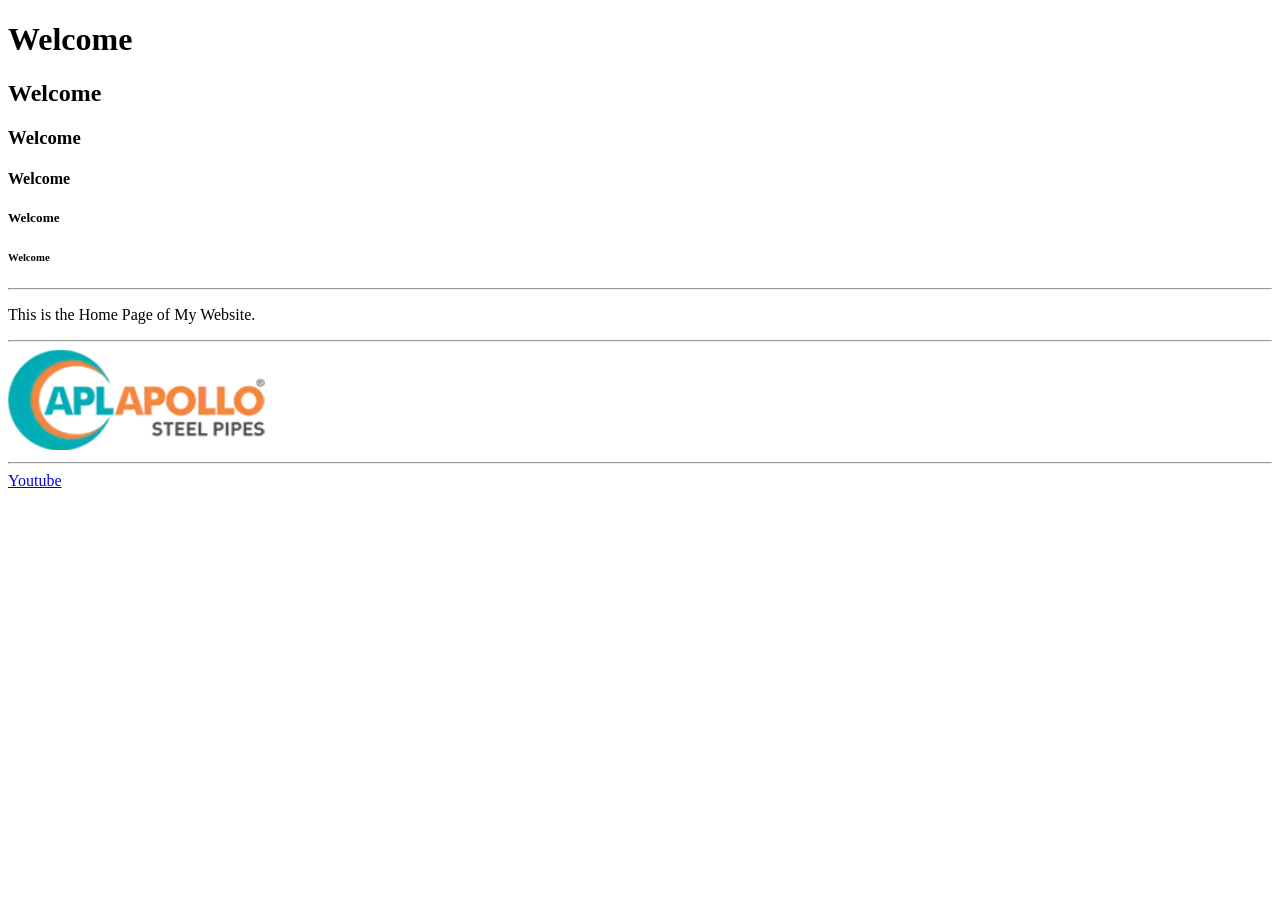
<file: new.html>
<!DOCTYPE html>
<html lang="en">
<head>
    <meta charset="UTF-8">
    <meta name="viewport" content="width=device-width, initial-scale=1.0">
    <title>Home Page</title>
</head>
<body>
    <h1>Welcome</h1>
    <h2>Welcome</h2>
    <h3>Welcome</h3>
    <h4>Welcome</h4>
    <h5>Welcome</h5>
    <h6>Welcome</h6>
    <hr>
    <p>This is the Home Page of My Website.</p><hr>
    <img src = "APL Apollo Tubes Ltd.png" alt = "APL Apollo Steel Pipes" height = "100">
    <br><hr>
    <a href = "https://youtube.com/">Youtube</a>
</body>
</html>
</file>
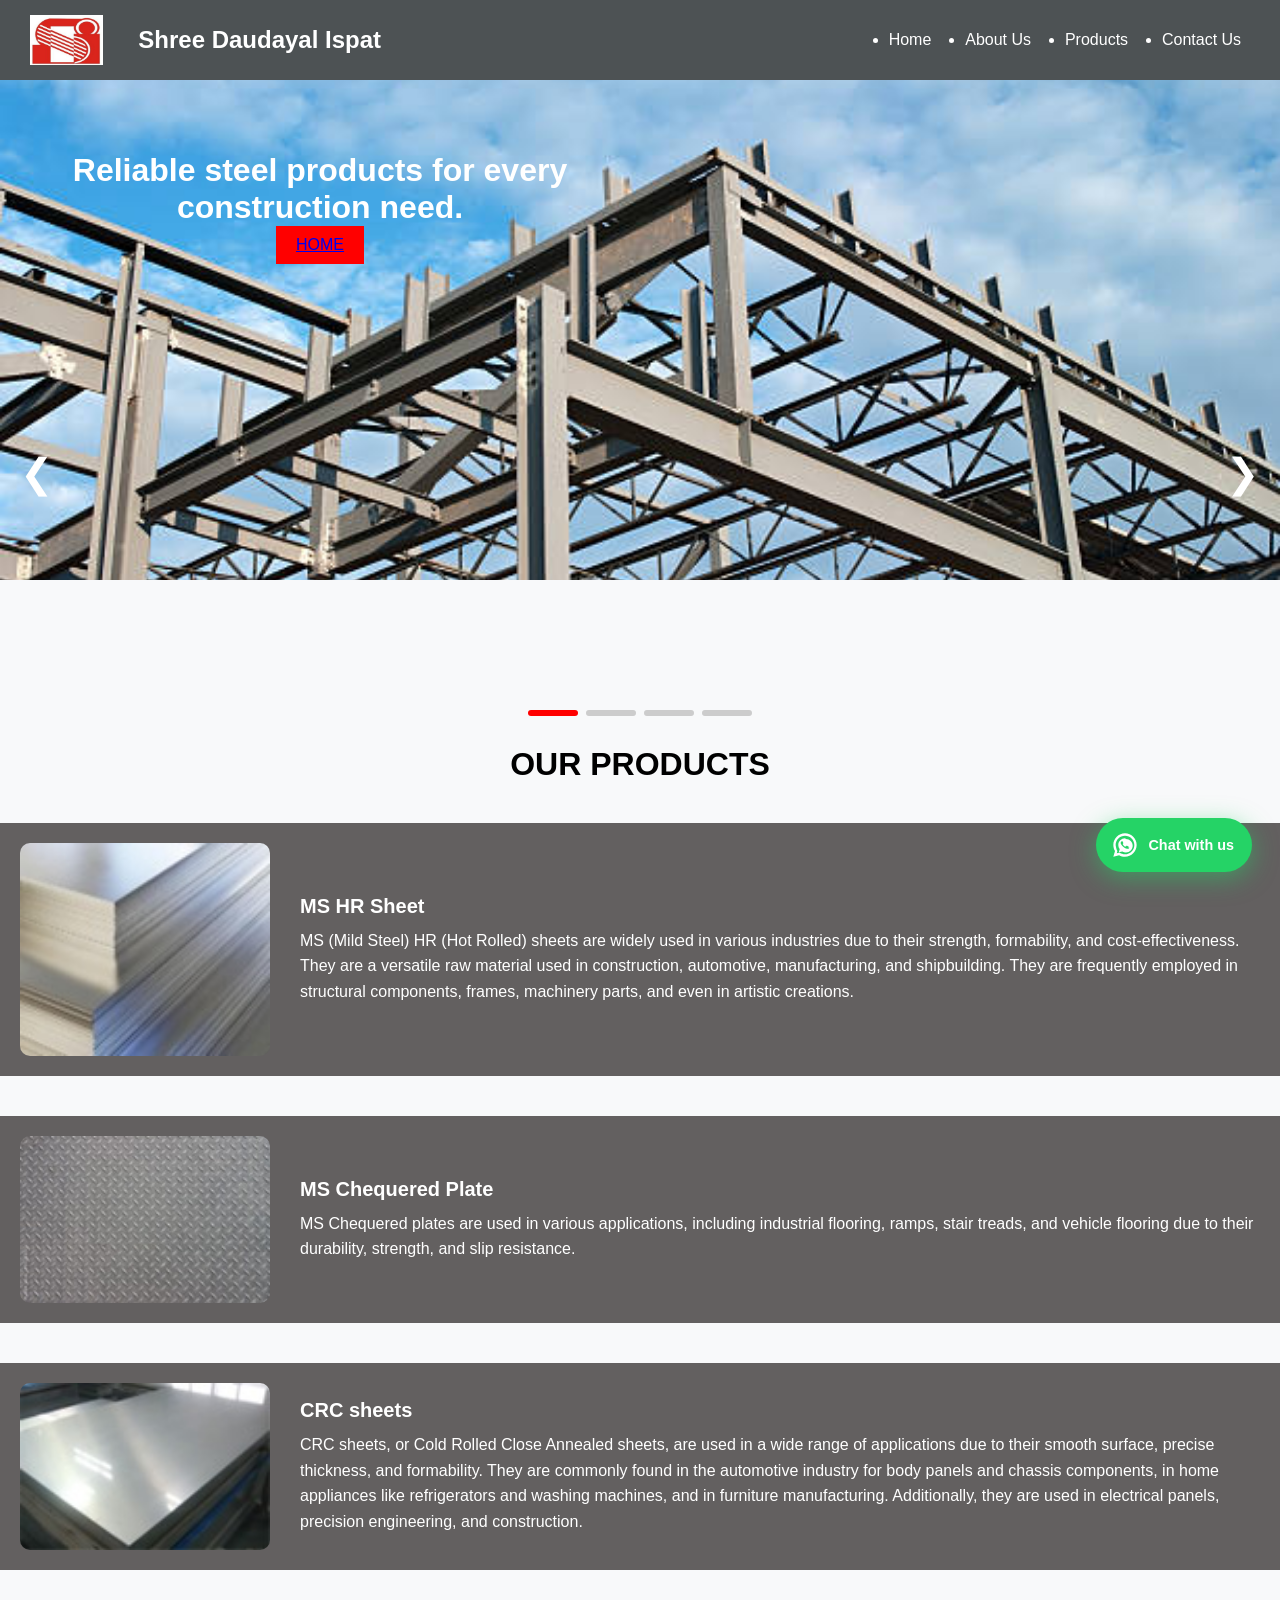
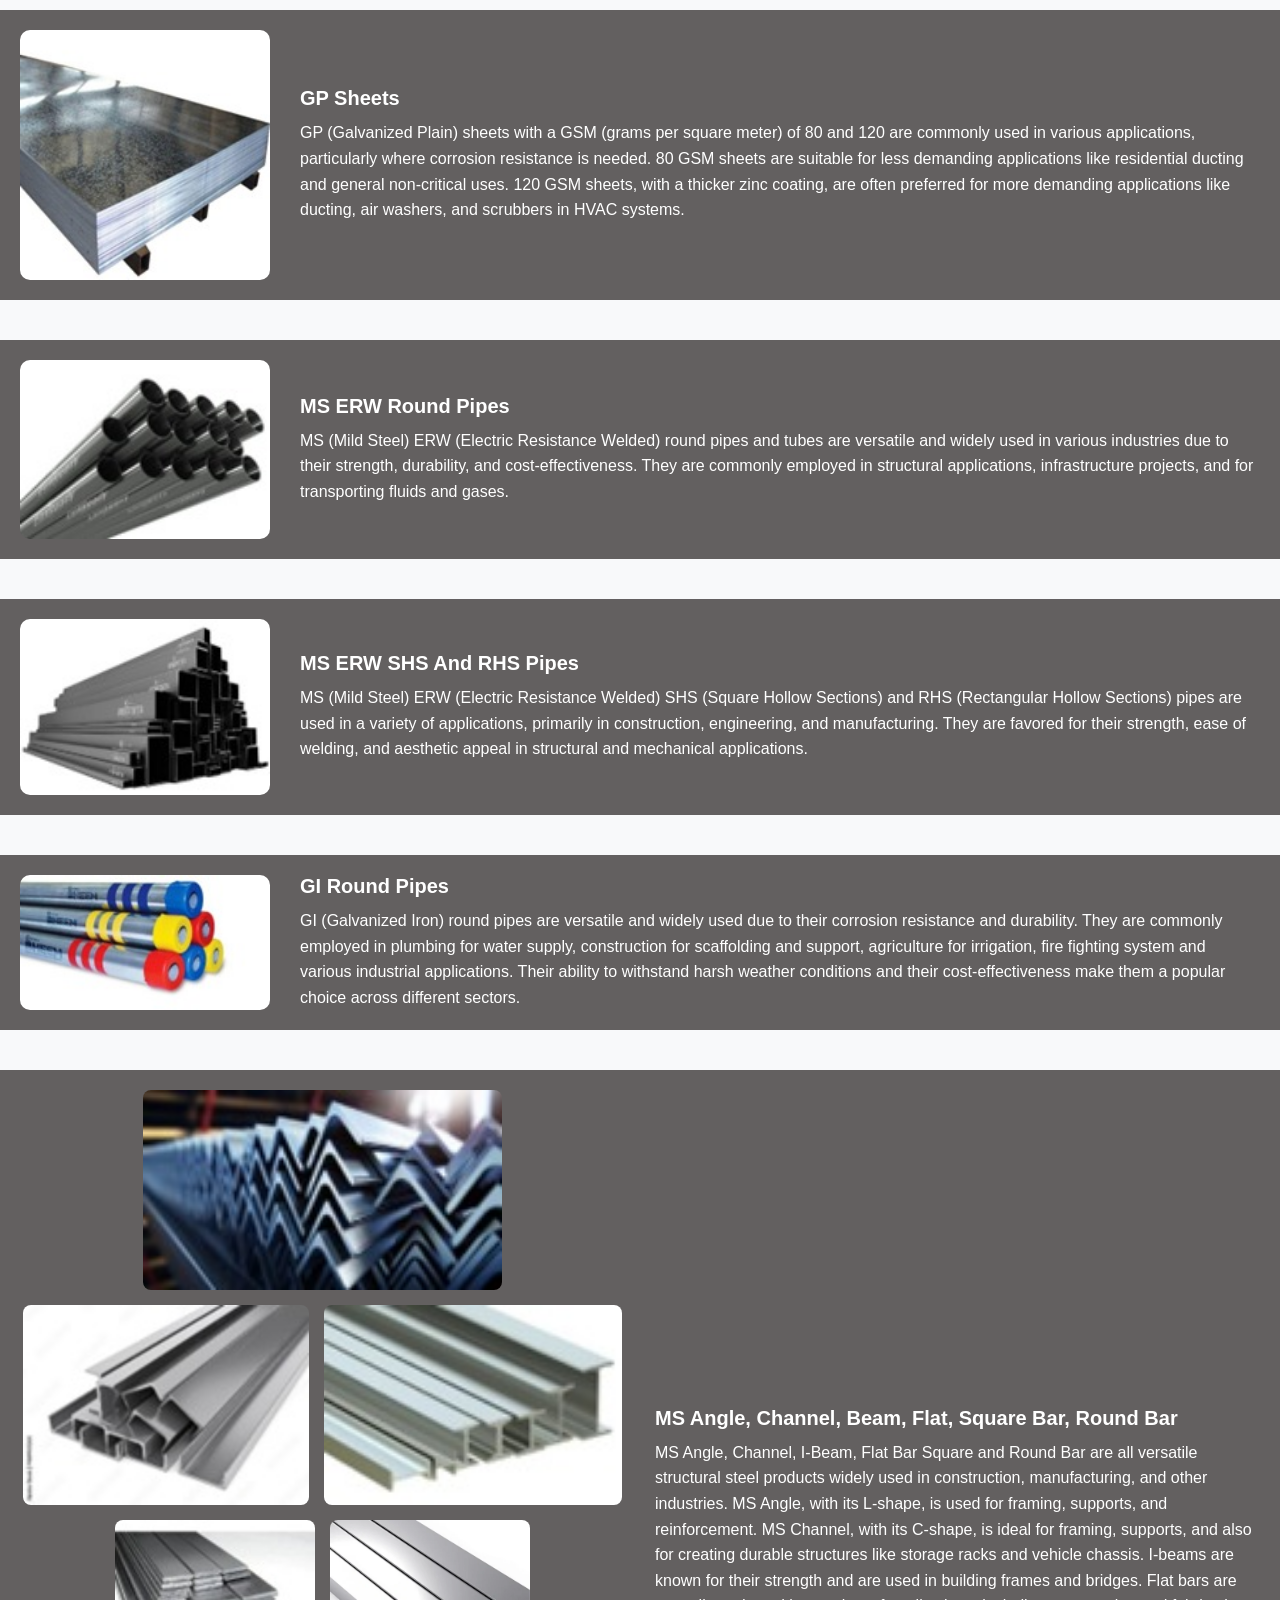
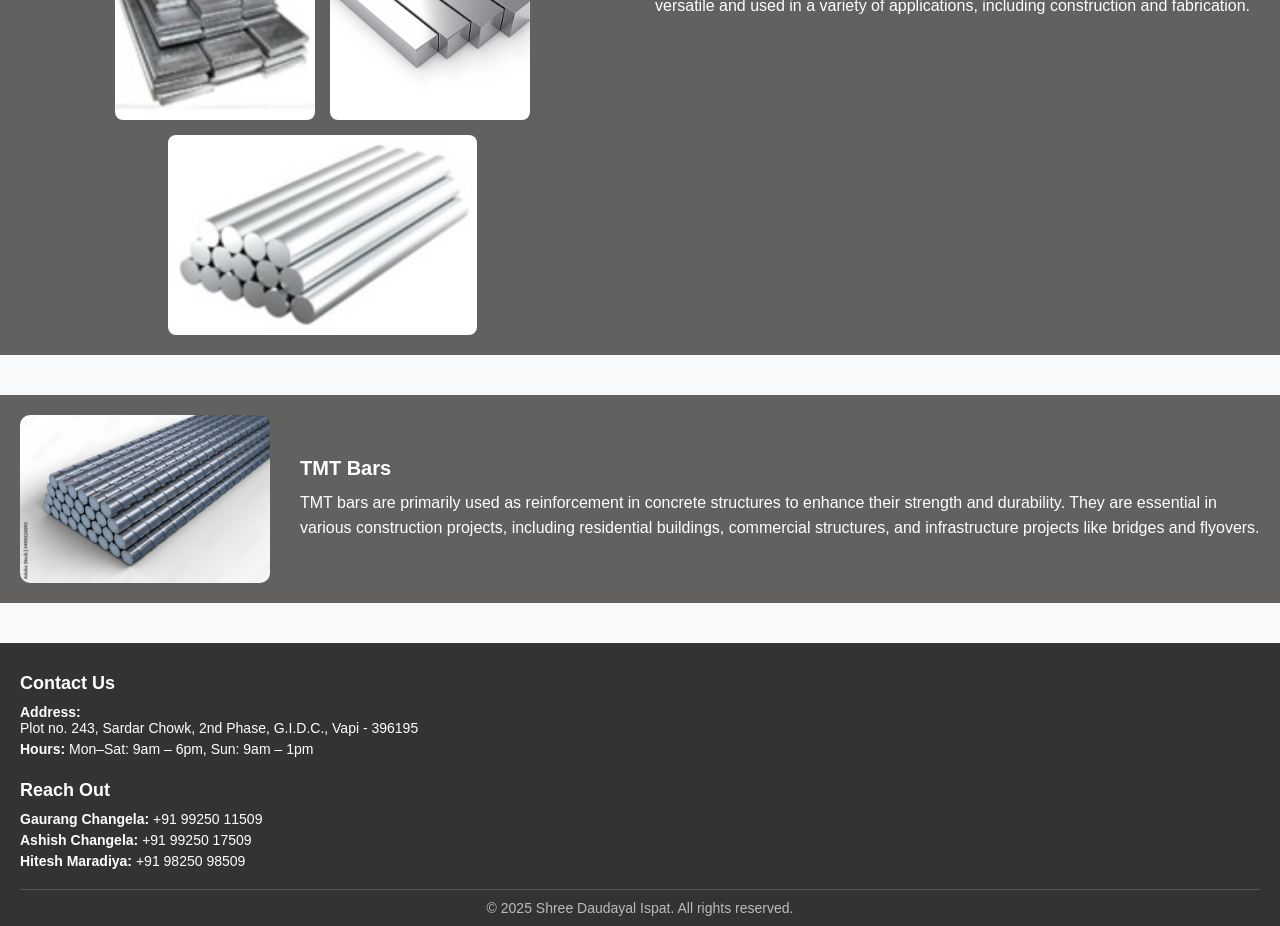
<file: products.html>
<!DOCTYPE html>
<html lang="en">
<head>
    <meta charset="UTF-8">
    <meta name="viewport" content="width=device-width, initial-scale=1.0, shrink-to-fit=no">
    <meta name="description" content="Infrasture material seller. Selling unit in Vapi, Gujarat. Buy online - angle, channel, metal sheets, chequered plate, crc sheets, gp sheets, pipes, beam, bars for sale online and cut to size.">
    <title>Shree Daudayal Ispat</title>
    <link rel="stylesheet" href="index.css">
    <link rel="stylesheet" href="products.css">
</head>

<body>

  <header class="navbar">

  <div class="logo-container">
    <img src="shree_daudayal_ispat.jpg" alt="Shree Daudayal Ispat Logo" class="logo">
    <span class="name">Shree Daudayal Ispat</span>
  </div>

  <nav>
    <ul class="nav-links">
      <li><a href="index.html">Home&nbsp;&nbsp;</a></li>
      <li><a href="aboutus.html">About Us&nbsp;&nbsp;</a></li>
      <li><a href="products.html">Products&nbsp;&nbsp;</a></li>
      <li><a href="contactus.html">Contact Us&nbsp;&nbsp;</a></li>
    </ul>
  </nav>

  </header>
    <div class="slider">
      <div class="slides">
        <div class="slide active" style="background-image: url('Image%202.jpg');">
          <div class="content1">
            <h1>Reliable steel products for every construction need.</h1>
            <button class="btn1"><a href="index.html">HOME</a></button>
          </div>
        </div>
        <div class="slide" style="background-image: url('Image%203.jpg');">
          <div class="content2">
            <h1>We empower construction with durable, sustainable, and precision steel products.</h1>
            <button class="btn2"><a href="aboutus.html">ABOUT US</a></button>
          </div>
        </div>
        <div class="slide" style="background-image: url('Image%204.jpg');">
          <div class="content3">
            <h1>From beams to tubes — find the right steel product for your project.</h1>
            <button class="btn3"><a href="products.html">PRODUCTS</a></button>
          </div>
        </div>
        <div class="slide" style="background-image: url('Image%205.jpg');">
          <div class="content4">
            <h1>Reach out. Let’s build something strong together.</h1>
            <button class="btn4"><a href="contact.html">CONTACT US</a></button>
          </div>
        </div>
      </div>
    </div>
    <div class="navigation">
     <button class="prev">&#10094;</button>
     <button class="next">&#10095;</button>
    </div>
    <div class="indicators">
      <span class="dot active" onclick="currentSlide(0)"></span>
      <span class="dot" onclick="currentSlide(1)"></span>
      <span class="dot" onclick="currentSlide(2)"></span>
      <span class="dot" onclick="currentSlide(3)"></span>
    </div>
    <div class="products">
      <h1>
        OUR PRODUCTS
      </h1>
    </div>

  <div class="ms-hr-sheets">
    <img src="ms hr sheets.jpg" alt="MS HR Sheet">
    <div class="product-info">
      <h3>MS HR Sheet</h3>
      <p>
        MS (Mild Steel) HR (Hot Rolled) sheets are widely used in various industries due to their strength, formability, and cost-effectiveness.
        They are a versatile raw material used in construction, automotive, manufacturing, and shipbuilding.
        They are frequently employed in structural components, frames, machinery parts, and even in artistic creations.
      </p>
      </div>
  </div>

  <div class="ms-chequered-plate">
    <img src="MS Chequered Plate.jpg" alt="ms-chequered-plate">

    <div class="product-info">
      <h3>MS Chequered Plate</h3>
      <p>
        MS Chequered plates are used  in various applications, including industrial flooring, ramps, stair treads, and vehicle flooring due to their durability, strength, and slip resistance.
      </p>
    </div>
  </div>

  <div class="crc-sheets">
    <img src="CRC Sheets.jpg" alt="crc-sheets">

    <div class="product-info">
      <h3>CRC sheets</h3>
      <p>
        CRC sheets, or Cold Rolled Close Annealed sheets, are used in a wide range of applications due to their smooth surface, precise thickness, and formability. They are commonly found in the automotive industry for body panels and chassis components, in home appliances like refrigerators and washing machines, and in furniture manufacturing. Additionally, they are used in electrical panels, precision engineering, and construction.
      </p>
    </div>
  </div>
  
  <div class="gp-sheets">
    <img src="GP Sheet.jpg" alt="gp-sheets">

    <div class="product-info">
      <h3>GP Sheets</h3>
      <p>
        GP (Galvanized Plain) sheets with a GSM (grams per square meter) of 80 and 120 are commonly used in various applications, particularly where corrosion resistance is needed. 80 GSM sheets are suitable for less demanding applications like residential ducting and general non-critical uses. 120 GSM sheets, with a thicker zinc coating, are often preferred for more demanding applications like ducting, air washers, and scrubbers in HVAC systems.
      </p>
    </div>
  </div>

  <div class="ms-erw-round-pipes">
    <img src="MS ERW Round Pipes.jpg" alt="ms-erw-round-pipes">

    <div class="product-info">
      <h3>MS ERW Round Pipes</h3>
      <p>
        MS (Mild Steel) ERW (Electric Resistance Welded) round pipes and tubes are versatile and widely used in various industries due to their strength, durability, and cost-effectiveness. They are commonly employed in structural applications, infrastructure projects, and for transporting fluids and gases.
      </p>
    </div>
  </div>

  <div class="ms-erw-shs-and-rhs-pipes">
    <img src="MS ERW SHS And RHS Pipes.jpg" alt="ms-erw-shs-and-rhs-pipes">

    <div class="product-info">
      <h3>MS ERW SHS And RHS Pipes</h3>
      <p>
        MS (Mild Steel) ERW (Electric Resistance Welded) SHS (Square Hollow Sections) and RHS (Rectangular Hollow Sections) pipes are used in a variety of applications, primarily in construction, engineering, and manufacturing. They are favored for their strength, ease of welding, and aesthetic appeal in structural and mechanical applications.
      </p>
    </div>
  </div>

  <div class="gi-round-pipes">
    <img src="GI Round Pipes.jpg" alt="gi-round-pipes">

    <div class="product-info">
      <h3>GI Round Pipes</h3>
      <p>
        GI (Galvanized Iron) round pipes are versatile and widely used due to their corrosion resistance and durability. They are commonly employed in plumbing for water supply, construction for scaffolding and support, agriculture for irrigation, fire fighting system and various industrial applications. Their ability to withstand harsh weather conditions and their cost-effectiveness make them a popular choice across different sectors.
      </p>
    </div>
  </div>

  <div class="ms">
    <div class="image-row">
      <img src="MS Angle.jpg" alt="ms-angle">
      <img src="MS Channel.jpg" alt="ms-channel">
      <img src="beam.jpg" alt="ms-beam">
      <img src="MS Flat bars.jpg" alt="ms-flat-bars">
      <img src="squarebars.webp" alt="square-bars">
      <img src="MS Round Bars.jpg" alt="ms-round-bars">
    </div>
    

      <div class="product-info">
        <h3>MS Angle, Channel, Beam, Flat, Square Bar, Round Bar</h3>
        <p>
          MS Angle, Channel, I-Beam, Flat Bar Square and Round Bar are all versatile structural steel products widely used in construction, manufacturing, and other industries. MS Angle, with its L-shape, is used for framing, supports, and reinforcement. MS Channel, with its C-shape, is ideal for framing, supports, and also for creating durable structures like storage racks and vehicle chassis. I-beams are known for their strength and are used in building frames and bridges. Flat bars are versatile and used in a variety of applications, including construction and fabrication.
        </p>
    </div>
  </div>

    <div class="tmt-bars">
      <img src="TMT Bars.jpg" alt="tmt-bars">

        <div class="product-info">
          <h3>TMT Bars</h3>
          <p>
            TMT bars are primarily used as reinforcement in concrete structures to enhance their strength and durability. They are essential in various construction projects, including residential buildings, commercial structures, and infrastructure projects like bridges and flyovers.
          </p>
        </div>
    </div>

  <!-- Floating WhatsApp Button -->
  <a href="https://wa.me/919925011509?text=Hello%2C%20I%20want%20to%20enquire%20about%20steel%20products"
     id="whatsapp-float"
     target="_blank"
     rel="noopener noreferrer"
     aria-label="Chat with us on WhatsApp"
     title="Chat with us on WhatsApp">
      <svg viewBox="0 0 24 24" width="28" height="28" fill="white"><path d="M12.031 6.172c-3.181 0-5.767 2.586-5.768 5.766-.001 1.298.436 2.512 1.233 3.484l-.794 2.899 2.966-.777c.937.61 2.038.932 3.163.933h.001c3.181 0 5.767-2.587 5.768-5.766.001-3.18-2.586-5.766-5.768-5.766h-.001zm3.801 8.24c-.158.444-.916.813-1.261.865-.343.053-.77.079-2.316-.542-1.854-.744-3.037-2.624-3.13-2.748-.093-.124-.817-.899-.817-1.713 0-.813.427-1.212.579-1.378.152-.166.331-.208.441-.208.11 0 .221.001.317.005.102.004.238-.039.373.287.138.334.475 1.157.517 1.24.041.083.069.18.013.291-.056.111-.083.18-.166.277-.083.097-.174.215-.248.291-.083.084-.17.175-.073.342.097.166.429.709.919 1.146.63.563 1.161.737 1.327.82.166.083.262.069.359-.042.097-.111.413-.484.524-.65.111-.166.221-.138.372-.083s.951.449 1.117.533c.166.083.276.124.317.194.041.07.041.402-.117.846zM12 2C6.477 2 2 6.477 2 12c0 1.891.524 3.662 1.435 5.176L2 22l4.958-1.3c1.513.84 3.255 1.3 5.042 1.3 5.523 0 10-4.477 10-10S17.523 2 12 2zm0 18c-1.63 0-3.167-.47-4.468-1.28l-.32-.2-.24.06-2.02.53.54-1.97-.15-.24C4.54 15.63 4 12.13 4 12c0-4.41 3.59-8 8-8s8 3.59 8 8-3.59 8-8 8z"/></svg>
      <span class="wa-float-label">Chat with us</span>
  </a>
  <style>
    #whatsapp-float { position:fixed; bottom:28px; right:28px; background:#25D366; color:white; border-radius:50px; padding:13px 18px 13px 15px; display:flex; align-items:center; gap:9px; text-decoration:none; font-weight:700; font-size:0.9rem; box-shadow:0 6px 24px rgba(37,211,102,0.5); z-index:9999; transition:all 0.3s ease; animation:wa-bounce 2s infinite; }
    #whatsapp-float:hover { transform:scale(1.08) translateY(-3px); box-shadow:0 10px 32px rgba(37,211,102,0.65); animation:none; }
    .wa-float-label { white-space:nowrap; }
    @keyframes wa-bounce { 0%,100%{transform:translateY(0)} 50%{transform:translateY(-6px)} }
    @media(max-width:480px){ #whatsapp-float{padding:13px;border-radius:50%;} .wa-float-label{display:none;} }
  </style>

  <footer class="footer">
    <div class="footer-content">
      <div class="footer-column">
        <h4>Contact Us</h4>
        <p><strong>Address:</strong><br>
        Plot no. 243,
        Sardar Chowk,
        2nd Phase, G.I.D.C.,
        Vapi - 396195</p>
	      <p><strong>Hours:</strong> Mon–Sat: 9am – 6pm, Sun: 9am – 1pm</p>
        <br>
        <h4>Reach Out</h4>
        <p><a href="https://wa.me/919925011509?text=Hello%2C%20I%20want%20to%20enquire%20about%20steel%20products" target="_blank" rel="noopener noreferrer" style="color:inherit;text-decoration:none;"><strong>Gaurang Changela:</strong> +91 99250 11509</a></p>
        <p><a href="https://wa.me/919925017509?text=Hello%2C%20I%20want%20to%20enquire%20about%20steel%20products" target="_blank" rel="noopener noreferrer" style="color:inherit;text-decoration:none;"><strong>Ashish Changela:</strong> +91 99250 17509</a></p>
        <p><a href="https://wa.me/919825098509?text=Hello%2C%20I%20want%20to%20enquire%20about%20steel%20products" target="_blank" rel="noopener noreferrer" style="color:inherit;text-decoration:none;"><strong>Hitesh Maradiya:</strong> +91 98250 98509</a></p>
      </div>
    </div>
    <div class="footer-bottom">
      © 2025 Shree Daudayal Ispat. All rights reserved.
    </div>
  </footer>
  <script src="index.js"></script>
</body>
</html>
</file>
<file: index.css>
* {
  margin: 0;
  padding: 0;
  box-sizing: border-box;
}

body {
  font-family: 'Segoe UI', Tahoma, Geneva, Verdana, sans-serif;
  background-color: #f8f9fa;
}

.navbar {
  display: flex;
  justify-content: space-between;
  align-items: center;
  padding: 15px 30px;
  background-color: #4d5254;
  color: white;
  position: sticky;
  top: 0%;
  z-index: 10;
}

.logo-container {
  display: flex;
  align-items: center;
}

.logo {
  width: 50px;
  height: auto;
  margin-right: 15px;
}

.name {
  font-size: 24px;
  font-weight: bold;
}

.nav-links {
  display: flex;
  gap: 25px;
}

.nav-links a {
  color: white;
  text-decoration: none;
  font-weight: 500;
}

.nav-links a:hover {
  text-decoration: underline;
}

.slider {
  position: relative;
  width: 100%;
  height: 70vh;
  overflow: hidden;
}

.slides {
  display: flex;
  height: 70vh;
  transition: transform 0.8s ease-in-out;
}

.slide {
  flex: 0 0 100%;
  height: 100%;
  background-size: cover;
  background-position: center;
  position: relative;
}

.content1 {
  position: absolute;
  transform: translate(-50%, -25%);
  top: 20%;
  left: 25%;
  text-align: center;
  color: white;
  max-width: 600px;
  width: 80%;
  z-index: 10;
}

.content2 {
  position: absolute;
  transform: translateY(-50%, -25%);
  top: 50%;
  right: 15%;
  text-align: center;
  color: white;
  max-width: 600px;
  width: 80%;
  z-index: 10;
}

.content3 {
  position: absolute;
  top: 20%;
  right: 5%;
  text-align: center;
  color: white;
  max-width: 600px;
  width: 80%;
  z-index: 10;
}

.content4 {
  position: absolute;
  bottom: 10%;
  right: 5%;
  text-align: center;
  color: white;
  max-width: 600px;
  width: 80%;
  z-index: 10;
}

.content1 button,
.content2 button,
.content3 button,
.content4 button {
  padding: 10px 20px;
  background-color: red;
  border: none;
  color: white;
  font-size: 16px;
  cursor: pointer;
}

.content button a {
  color: white;
  text-decoration: none;
}

.navigation button {
  position: absolute;
  top: 50%;
  font-size: 40px;
  background: none;
  color: white;
  border: none;
  cursor: pointer;
  z-index: 10;
}

.navigation .prev {
  left: 20px;
}

.navigation .next {
  right: 20px;
}

.indicators {
  display: flex;
  justify-content: center;
  align-items: center;
  gap: 8px;
  margin: 0;
}

.dot {
  height: 6px;
  width: 50px;
  background-color: #ccc;
  border-radius: 3px;
  cursor: pointer;
  transition: background-color 0.3s;
}

.dot.active {
  background-color: red;
}

.logo-container {
  display: flex;
  align-items: center;
  gap: 20px;
}

.logo {
  height: 50px;
  width: auto;
}

.slider .slide {
  background-size: cover;
  background-position: center;
  height: 500px;
}

.footer-column:nth-child(2),
.footer-column:nth-child(4) {
  display: none;
}

.intro-logo-text {
     display: flex;
     align-items: center;
     gap: 20px;
     margin: 30px 50px 20px 50px;
 }

 .intro-logo-text img {
     height: 100px;
 }

 .intro h1 {
     margin: 0;
     align-content: center;
     padding: 15px;
     font-size: xx-large;
 }

 .intro h2, {
     margin: 0;
     align-content: center;
     padding: 15px;
 }
 .intro p{
    margin: 30px;
    align-content: center;
 }

.product-container {
  display: flex;
  overflow-x: auto;
  gap: 30px;
  padding: 20px;
  scroll-behavior: smooth;
}

.name h1 {
  text-align: center;
  color: black;
}

.product {
  flex: 0 0 auto;
  text-align: center;
  background: #f9f9f9;
  padding: 15px;
  border-radius: 10px;
  min-width: 180px;
}

.product-image {
  max-width: 100px;
  max-height: 80px;
  margin-bottom: 10px;
}

.product-label {
  font-weight: bold;
  font-size: 14px;
}

.footer {
  background-color: #333;
  color: #fff;
  padding: 30px 20px 10px;
}

.footer-container {
  display: flex;
  justify-content: space-between;
  flex-wrap: wrap;
}

.footer-column {
  flex: 1 1 300px;
  margin-bottom: 20px;
}

.footer-column h4 {
  margin-bottom: 10px;
  font-size: 18px;
}

.footer-column p {
  margin: 5px 0;
  font-size: 14px;
}

.footer-column ul {
  list-style: none;
  padding: 0;
}

.footer-column ul li {
  margin-bottom: 8px;
}

.footer-column ul li a {
  color: #ccc;
  text-decoration: none;
}

.footer-bottom {
  text-align: center;
  font-size: 14px;
  color: #bbb;
  border-top: 1px solid #555;
  padding-top: 10px;
}

.textbox{
  margin: 10px;
  text-align: justify;
  text-indent: 40px;
  text-decoration: line-through;
  letter-spacing: 2px;
  text-transform: lowercase;
}
</file>
<file: aboutus.css>
* {
     margin: 0;
     padding: 0;
     box-sizing: border-box;
 }

 body {
     font-family: 'Segoe UI', Tahoma, Geneva, Verdana, sans-serif;
     background-color: #f8f9fa;
 }

 .navbar {
     display: flex;
     justify-content: space-between;
     align-items: center;
     padding: 15px 30px;
     background-color: #4d5254;
     color: white;
 }

 .logo-container {
     display: flex;
     align-items: center;
 }

 .logo {
     width: 50px;
     height: auto;
     margin-right: 15px;
 }

 .name {
     font-size: 24px;
     font-weight: bold;
 }

 .nav-links {
     display: flex;
     gap: 25px;
 }

 .nav-links a {
     color: white;
     text-decoration: none;
     font-weight: 500;
 }

 .nav-links a:hover {
     text-decoration: underline;
 }

 .slider {
     position: relative;
     width: 100%;
     height: 70vh;
     overflow: hidden;
 }

 .slides {
     display: flex;
     height: 70vh;
     transition: transform 0.8s ease-in-out;
 }

 .slide {
     flex: 0 0 100%;
     height: 100%;
     background-size: cover;
     background-position: center;
     position: relative;
 }

 .content1 {
     position: absolute;
     transform: translate(-50%, -25%);
     top: 20%;
     left: 25%;
     text-align: center;
     color: white;
     max-width: 600px;
     width: 80%;
     z-index: 10;
 }

 .content2 {
     position: absolute;
     transform: translateY(-50%, -25%);
     top: 50%;
     right: 15%;
     text-align: center;
     color: white;
     max-width: 600px;
     width: 80%;
     z-index: 10;
 }

 .content3 {
     position: absolute;
     top: 20%;
     right: 5%;
     text-align: center;
     color: white;
     max-width: 600px;
     width: 80%;
     z-index: 10;
 }

 .content4 {
     position: absolute;
     bottom: 10%;
     right: 5%;
     text-align: center;
     color: white;
     max-width: 600px;
     width: 80%;
     z-index: 10;
 }

 .content1 button,
 .content2 button,
 .content3 button,
 .content4 button {
     padding: 10px 20px;
     background-color: red;
     border: none;
     color: white;
     font-size: 16px;
     cursor: pointer;
 }

 .content button a {
     color: white;
     text-decoration: none;
 }

 .navigation button {
     position: absolute;
     top: 50%;
     font-size: 40px;
     background: none;
     color: white;
     border: none;
     cursor: pointer;
     z-index: 10;
 }

 .navigation .prev {
     left: 20px;
 }

 .navigation .next {
     right: 20px;
 }

 .indicators {
     display: flex;
     justify-content: center;
     align-items: center;
     gap: 8px;
     margin: 0;
 }

 .dot {
     height: 6px;
     width: 50px;
     background-color: #ccc;
     border-radius: 3px;
     cursor: pointer;
     transition: background-color 0.3s;
 }

 .dot.active {
     background-color: red;
 }

 .logo-container {
     display: flex;
     align-items: center;
     gap: 20px;
 }

 .logo {
     height: 50px;
     width: auto;
 }

 .slider .slide {
     background-size: cover;
     background-position: center;
     height: 500px;
 }

 .footer-column:nth-child(2),
 .footer-column:nth-child(4) {
     display: none;
 }

 .logo-container {
     display: flex;
     align-items: center;
     gap: 20px;
 }

 .logo {
     height: 50px;
     width: auto;
 }

 .slider .slide {
     background-size: cover;
     background-position: center;
     height: 500px;
 }

 .footer-column:nth-child(2),
 .footer-column:nth-child(4) {
     display: none;
 }

 .intro-logo-text {
     display: flex;
     left: 50px;
     align-items: center;
     gap: 20px;
     margin: 30px 50px 20px 50px;
 }

 .intro-logo-text img {
     left: 50px;
     height: 100px;
 }

 .intro h1 {
     margin: 0;
     align-content: center;
     padding: 15px;
     font-size: xx-large;
 }

 .intro h2 {
     margin: 0;
     align-content: center;
     padding: 15px;
 }

 .intro p {
     margin: 50px 30px 50px;
     line-height: 1.6;
     font-size: 16px;
     color: #444;
 }

 .apollo {
     display: flex;
     flex-wrap: wrap;
     align-items: center;
     justify-content: space-around;
     background-color: #2db7c4;
     color: white;
     padding: 40px 60px;
     border-radius: 10px;
     margin: 40px;
 }

 .apollo-image img {
     max-width: 250px;
     height: 200px;
     border-radius: 8px;
 }

 .apollo-text {
     flex: 1;
     max-width: 800px;
     margin-left: 40px;
     font-size: 16px;
     line-height: 1.7;
     font-family: Arial, sans-serif;
 }

 .amns {
     display: flex;
     flex-wrap: wrap;
     align-items: center;
     justify-content: space-around;
     background-color: red;
     color: white;
     padding: 40px 60px;
     border-radius: 10px;
     margin: 40px;
 }

 .amns img {
     max-width: 250px;
     height: 150px;
     border-radius: 8px;
 }

 .amns-text {
     flex: 1;
     max-width: 800px;
     margin-left: 40px;
     font-size: 16px;
     line-height: 1.7;
     font-family: Arial, sans-serif;
 }

 .balbir {
     display: flex;
     flex-wrap: wrap;
     align-items: center;
     justify-content: space-around;
     background-color: rgba(101, 100, 100, 0.729);
     color: white;
     padding: 40px 60px;
     border-radius: 10px;
     margin: 40px;
 }

 .balbir img {
     max-width: 300px;
     height: 200px;
     border-radius: 8px;
 }

 .balbir-text {
     flex: 1;
     max-width: 800px;
     margin-left: 40px;
     font-size: 16px;
     line-height: 1.7;
     font-family: Arial, sans-serif;
 }

 .tata-steel {
     display: flex;
     flex-wrap: wrap;
     align-items: center;
     justify-content: space-around;
     background-color: rgb(58, 132, 243);
     color: white;
     padding: 40px 60px;
     border-radius: 10px;
     margin: 40px;
 }

 .tata-steel img {
     max-width: 350px;
     height: 150px;
     border-radius: 8px;
     background-color: white;
 }

 .tata-steel p {
     flex: 1;
     max-width: 800px;
     margin-left: 40px;
     font-size: 16px;
     line-height: 1.7;
     font-family: Arial, sans-serif;
 }

 .jsw-steel {
     display: flex;
     flex-wrap: wrap;
     align-items: center;
     justify-content: space-around;
     background-color: rgb(24, 24, 155);
     color: white;
     padding: 40px 60px;
     border-radius: 10px;
     margin: 40px;
 }

 .jsw-steel img {
     max-width: 300px;
     height: 200px;
     border-radius: 8px;
 }

 .jsw-steel p {
     flex: 1;
     max-width: 800px;
     margin-left: 40px;
     font-size: 16px;
     line-height: 1.7;
     font-family: Arial, sans-serif;
 }

 .asian {
     display: flex;
     flex-wrap: wrap;
     align-items: center;
     justify-content: space-around;
     background-color: rgb(172, 4, 172);
     color: white;
     padding: 40px 60px;
     border-radius: 10px;
     margin: 40px;
 }

 .asian img {
     max-width: 350px;
     height: 150px;
     border-radius: 8px;
     background-color: white;
 }

 .asian p {
     flex: 1;
     max-width: 800px;
     margin-left: 40px;
     font-size: 16px;
     line-height: 1.7;
     font-family: Arial, sans-serif;
 }

 footer {
     background-color: #333;
     color: #fff;
     padding: 30px 20px 10px;
 }

 .footer-container {
     display: flex;
     justify-content: space-between;
     flex-wrap: wrap;
 }

 .footer-column {
     flex: 1 1 300px;
     margin-bottom: 20px;
 }

 .footer-column h4 {
     margin-bottom: 10px;
     font-size: 18px;
 }

 .footer-column p {
     margin: 5px 0;
     font-size: 14px;
 }

 .footer-column ul {
     list-style: none;
     padding: 0;
 }

 .footer-column ul li {
     margin-bottom: 8px;
 }

 .footer-column ul li a {
     color: #ccc;
     text-decoration: none;
 }

 .footer-bottom {
     text-align: center;
     font-size: 14px;
     color: #bbb;
     border-top: 1px solid #555;
     padding-top: 10px;
 }
</file>
<file: contactus.css>
{
  margin: 0;
  padding: 0;
  box-sizing: border-box;
}

body {
  font-family: 'Segoe UI', Tahoma, Geneva, Verdana, sans-serif;
  background-color: #f8f9fa;
}

.navbar {
  display: flex;
  justify-content: space-between;
  align-items: center;
  padding: 15px 30px;
  background-color: #4d5254;
  color: white;
}

.logo-container {
  display: flex;
  align-items: center;
}

.logo {
  width: 50px;
  height: auto;
  margin-right: 15px;
}

.name {
  font-size: 24px;
  font-weight: bold;
}

.nav-links {
  display: flex;
  gap: 25px;
}

.nav-links a {
  color: white;
  text-decoration: none;
  font-weight: 500;
}

.nav-links a:hover {
  text-decoration: underline;
}

.slider {
  position: relative;
  width: 100%;
  height: 70vh;
  overflow: hidden;
}

.slides {
  display: flex;
  height: 70vh;
  transition: transform 0.8s ease-in-out;
}

.slide {
  flex: 0 0 100%;
  height: 100%;
  background-size: cover;
  background-position: center;
  position: relative;
}

.content1 {
  position: absolute;
  transform: translate(-50%, -25%);
  top: 20%;
  left: 25%;
  text-align: center;
  color: white;
  max-width: 600px;
  width: 80%;
  z-index: 10;
}

.content2 {
  position: absolute;
  transform: translateY(-50%, -25%);
  top: 50%;
  right: 15%;
  text-align: center;
  color: white;
  max-width: 600px;
  width: 80%;
  z-index: 10;
}

.content3 {
  position: absolute;
  top: 20%;
  right: 5%;
  text-align: center;
  color: white;
  max-width: 600px;
  width: 80%;
  z-index: 10;
}

.content4 {
  position: absolute;
  bottom: 10%;
  right: 5%;
  text-align: center;
  color: white;
  max-width: 600px;
  width: 80%;
  z-index: 10;
}

.content1 button,
.content2 button,
.content3 button,
.content4 button {
  padding: 10px 20px;
  background-color: red;
  border: none;
  color: white;
  font-size: 16px;
  cursor: pointer;
}

.content button a {
  color: white;
  text-decoration: none;
}

.navigation button {
  position: absolute;
  top: 50%;
  font-size: 40px;
  background: none;
  color: white;
  border: none;
  cursor: pointer;
  z-index: 10;
}

.navigation .prev {
  left: 20px;
}

.navigation .next {
  right: 20px;
}

.indicators {
  display: flex;
  justify-content: center;
  align-items: center;
  gap: 8px;
  margin: 0;
}

.dot {
  height: 6px;
  width: 50px;
  background-color: #ccc;
  border-radius: 3px;
  cursor: pointer;
  transition: background-color 0.3s;
}

.dot.active {
  background-color: red;
}

.logo-container {
  display: flex;
  align-items: center;
  gap: 20px;
}

.logo {
  height: 50px;
  width: auto;
}

.slider .slide {
  background-size: cover;
  background-position: center;
  height: 500px;
}

.footer-column:nth-child(2),
.footer-column:nth-child(4) {
  display: none;
}

body {
  margin: 0;
  font-family: 'Segoe UI', Tahoma, Geneva, Verdana, sans-serif;
  background-color: #f5f5f5;
}

.contact-card {
  display: flex;
  flex-wrap: wrap;
  margin: 50px auto;
  max-width: 1000px;
  background: white;
  box-shadow: 0 8px 20px rgba(0, 0, 0, 0.2);
  border-radius: 12px;
  overflow: hidden;
}

.contact-left {
  flex: 1;
  padding: 40px;
  background-color: #004d66;
  color: white;
}

.contact-left h2 {
  font-size: 32px;
  margin-bottom: 20px;
}

.contact-left p {
  font-size: 16px;
  line-height: 1.6;
  margin-bottom: 15px;
}

.contact-left a {
  color: #ffcc00;
  text-decoration: none;
}

.contact-left a:hover {
  text-decoration: underline;
}

.social-icons {
  margin-top: 20px;
}

.social-icons a {
  color: white;
  font-size: 20px;
  margin-right: 15px;
  transition: transform 0.3s ease;
}

.social-icons a:hover {
  transform: scale(1.2);
  color: #ffcc00;
}

.contact-right {
  flex: 1;
  min-height: 400px;
}

.contact-right iframe {
  width: 100%;
  height: 100%;
  border: none;
}

@media (max-width: 768px) {
  .contact-card {
    flex-direction: column;
  }

  .contact-left,
  .contact-right {
    width: 100%;
    padding: 20px;
  }

  .contact-right {
    min-height: 300px;
  }
}


.map-container {
  margin-top: 40px;
  text-align: center;
}

.map-container h2 {
  color: #2bbbc0;
  margin-bottom: 20px;
  font-size: 24px;
}

footer {
  background-color: #333;
  color: #fff;
  padding: 30px 20px 10px;
}

.footer-container {
  display: flex;
  justify-content: space-between;
  flex-wrap: wrap;
}

.footer-column {
  flex: 1 1 300px;
  margin-bottom: 20px;
}

.footer-column h4 {
  margin-bottom: 10px;
  font-size: 18px;
}

.footer-column p {
  margin: 5px 0;
  font-size: 14px;
}

.footer-column ul {
  list-style: none;
  padding: 0;
}

.footer-column ul li {
  margin-bottom: 8px;
}

.footer-column ul li a {
  color: #ccc;
  text-decoration: none;
}

.footer-bottom {
  text-align: center;
  font-size: 14px;
  color: #bbb;
  border-top: 1px solid #555;
  padding-top: 10px;
}
</file>
<file: products.css>
{
   margin: 0;
   padding: 0;
   box-sizing: border-box;
 }

 body {
   font-family: 'Segoe UI', Tahoma, Geneva, Verdana, sans-serif;
   background-color: #f8f9fa;
 }

 .navbar {
   display: flex;
   justify-content: space-between;
   align-items: center;
   padding: 15px 30px;
   background-color: #4d5254;
   color: white;
 }

 .logo-container {
   display: flex;
   align-items: center;
 }

 .logo {
   width: 50px;
   height: auto;
   margin-right: 15px;
 }

 .name {
   font-size: 24px;
   font-weight: bold;
 }

 .nav-links {
   display: flex;
   gap: 25px;
 }

 .nav-links a {
   color: white;
   text-decoration: none;
   font-weight: 500;
 }

 .nav-links a:hover {
   text-decoration: underline;
 }

 .slider {
   position: relative;
   width: 100%;
   height: 70vh;
   overflow: hidden;
 }

 .slides {
   display: flex;
   height: 70vh;
   transition: transform 0.8s ease-in-out;
 }

 .slide {
   flex: 0 0 100%;
   height: 100%;
   background-size: cover;
   background-position: center;
   position: relative;
 }

 .content1 {
   position: absolute;
   transform: translate(-50%, -25%);
   top: 20%;
   left: 25%;
   text-align: center;
   color: white;
   max-width: 600px;
   width: 80%;
   z-index: 10;
 }

 .content2 {
   position: absolute;
   transform: translateY(-50%, -25%);
   top: 50%;
   right: 15%;
   text-align: center;
   color: white;
   max-width: 600px;
   width: 80%;
   z-index: 10;
 }

 .content3 {
   position: absolute;
   top: 20%;
   right: 5%;
   text-align: center;
   color: white;
   max-width: 600px;
   width: 80%;
   z-index: 10;
 }

 .content4 {
   position: absolute;
   bottom: 10%;
   right: 5%;
   text-align: center;
   color: white;
   max-width: 600px;
   width: 80%;
   z-index: 10;
 }

 .content1 button,
 .content2 button,
 .content3 button,
 .content4 button {
   padding: 10px 20px;
   background-color: red;
   border: none;
   color: white;
   font-size: 16px;
   cursor: pointer;
 }

 .content button a {
   color: white;
   text-decoration: none;
 }

 .navigation button {
   position: absolute;
   top: 50%;
   font-size: 40px;
   background: none;
   color: white;
   border: none;
   cursor: pointer;
   z-index: 10;
 }

 .navigation .prev {
   left: 20px;
 }

 .navigation .next {
   right: 20px;
 }

 .indicators {
   display: flex;
   justify-content: center;
   align-items: center;
   gap: 8px;
   margin: 0;
 }

 .dot {
   height: 6px;
   width: 50px;
   background-color: #ccc;
   border-radius: 3px;
   cursor: pointer;
   transition: background-color 0.3s;
 }

 .dot.active {
   background-color: red;
 }

 .logo-container {
   display: flex;
   align-items: center;
   gap: 20px;
 }

 .logo {
   height: 50px;
   width: auto;
 }

 .slider .slide {
   background-size: cover;
   background-position: center;
   height: 500px;
 }

 .footer-column:nth-child(2),
 .footer-column:nth-child(4) {
   display: none;
 }

 .products {
   display: flex;
   justify-content: center;
   text-align: center;
   margin-top: 30px;
   font-weight: 400;
   size: 500px;
 }

 .ms-hr-sheets,
 .ms-chequered-plate,
 .crc-sheets,
 .gp-sheets,
 .ms-erw-round-pipes,
 .ms-erw-shs-and-rhs-pipes,
 .ms,
 .gi-round-pipes,
 .tmt-bars{
   display: flex;
   justify-content: space-around;
   background-color: #636060;
   color: white;
   padding: 20px;
   margin: 40px auto;
   gap: 30px;
 }

 .product-card {
   display: flex;
   align-items: stretch;
   background-color: rgb(94, 91, 91);
   color: white;
   border-radius: 20px;
   padding: 20px;
   margin: 40px auto;
   box-shadow: 0 4px 15px rgba(0, 0, 0, 0.1);
   gap: 25px;
   font-family: Arial, sans-serif;
 }

 .ms-hr-sheets img,
 .ms-chequered-plate img,
 .crc-sheets img,
 .gp-sheets img,
 .ms-erw-round-pipes img,
 .ms-erw-shs-and-rhs-pipes img,
 .gi-round-pipes img,
 .tmt-bars img{
   width: 250px;
   height: auto;
   border-radius: 10px;
   object-fit: cover;
 }

 .product-info {
   flex: 1;
   display: flex;
   flex-direction: column;
   justify-content: center;
 }

 .product-info h3 {
   margin: 0 0 10px;
   font-size: 20px;
   font-weight: bold;
   color: #fff;
 }

 .product-info p {
   font-size: 16px;
   line-height: 1.6;
 }

 .product-section {
   display: flex;
   flex-direction: row;
   flex-wrap: wrap;
   background-color: #2bbbc0;
   padding: 20px;
   border-radius: 15px;
   max-width: 100%;
   gap: 20px;
 }

 .image-row {
   display: flex;
   gap: 15px;
   flex-wrap: wrap;
   justify-content: center;
   flex: 1;
   min-width: 300px;
 }

 .image-row img {
   height: 200px;
   width: auto;
   border-radius: 8px;
   object-fit: cover;
 }

 .product-description {
   flex: 1;
   color: white;
   padding: 10px;
   min-width: 300px;
   max-width: 500px;
   font-family: Arial, sans-serif;
 }

 .product-description h3 {
   margin-bottom: 10px;
 }

 .product-description p {
   line-height: 1.5;
 }

 footer {
   background-color: #333;
   color: #fff;
   padding: 30px 20px 10px;
 }

 .footer-container {
   display: flex;
   justify-content: space-between;
   flex-wrap: wrap;
 }

 .footer-column {
   flex: 1 1 300px;
   margin-bottom: 20px;
 }

 .footer-column h4 {
   margin-bottom: 10px;
   font-size: 18px;
 }

 .footer-column p {
   margin: 5px 0;
   font-size: 14px;
 }

 .footer-column ul {
   list-style: none;
   padding: 0;
 }

 .footer-column ul li {
   margin-bottom: 8px;
 }

 .footer-column ul li a {
   color: #ccc;
   text-decoration: none;
 }

 .footer-bottom {
   text-align: center;
   font-size: 14px;
   color: #bbb;
   border-top: 1px solid #555;
   padding-top: 10px;
 }
</file>
